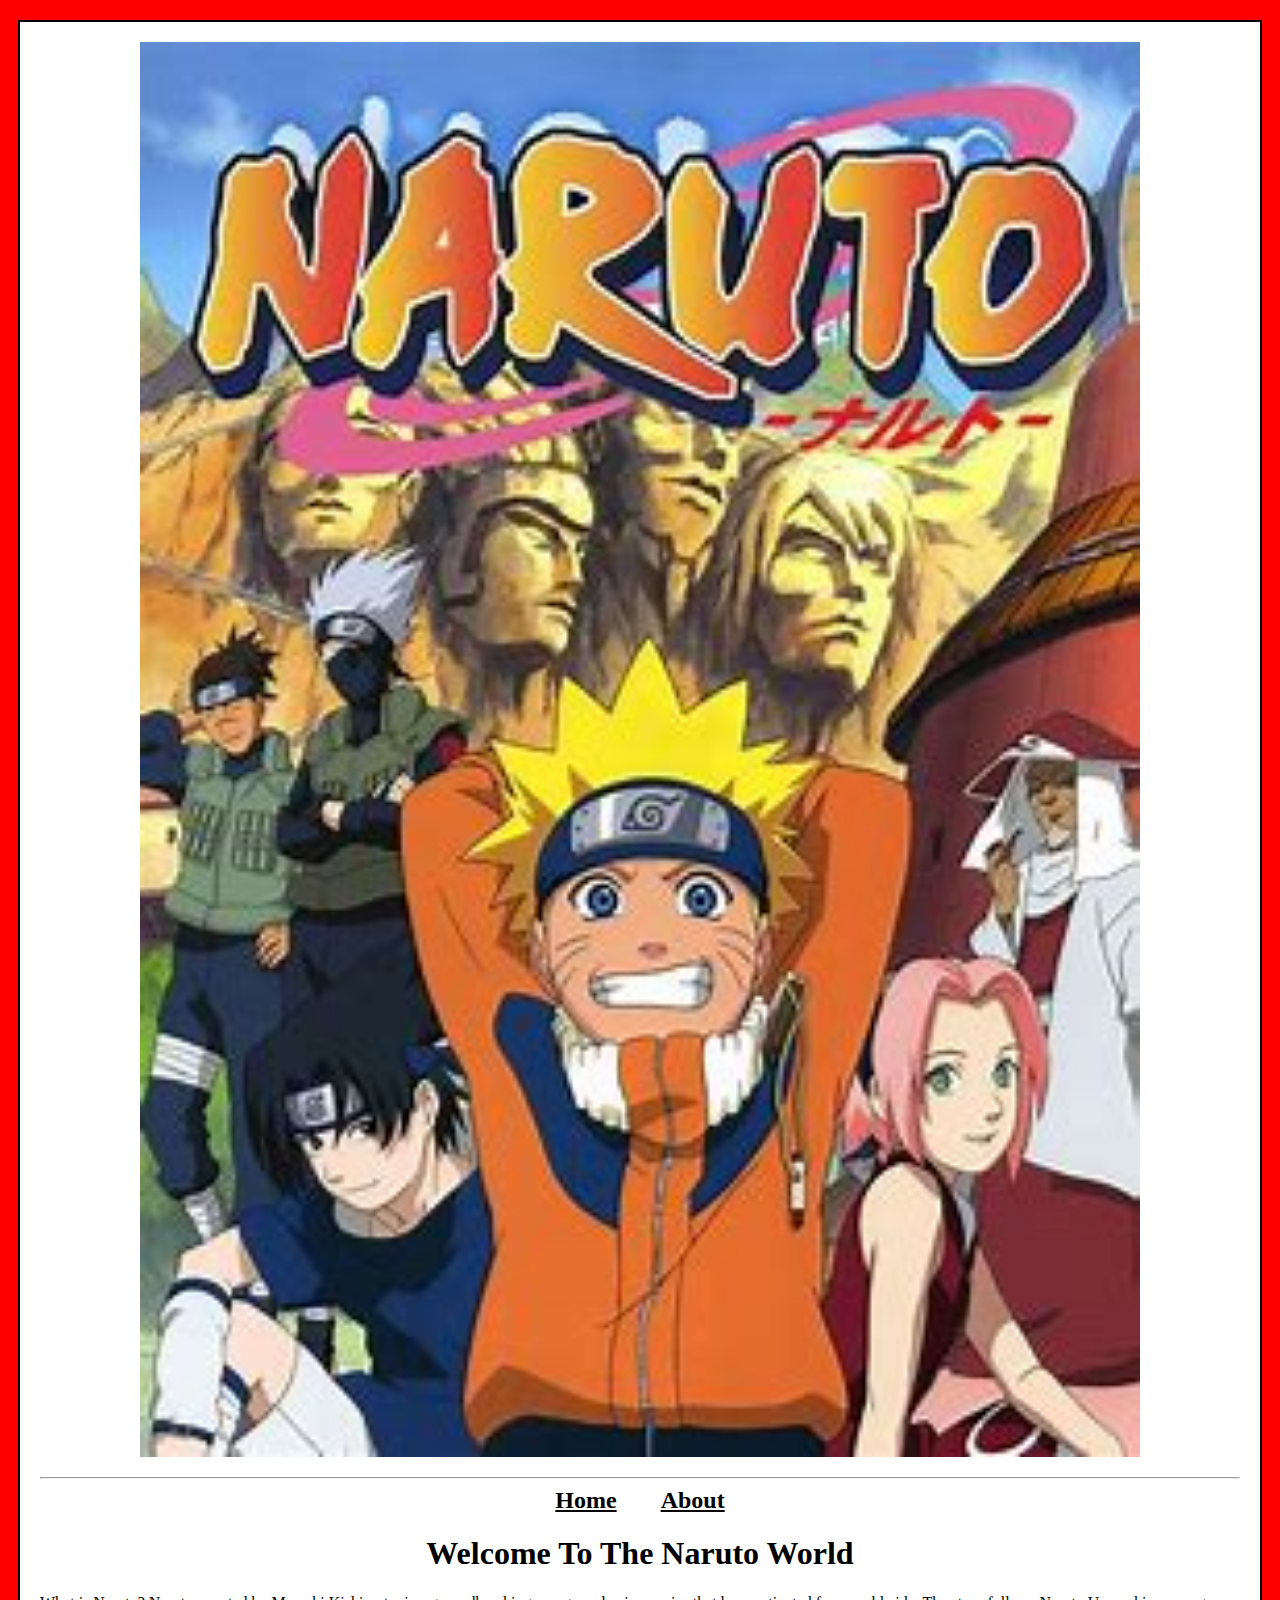
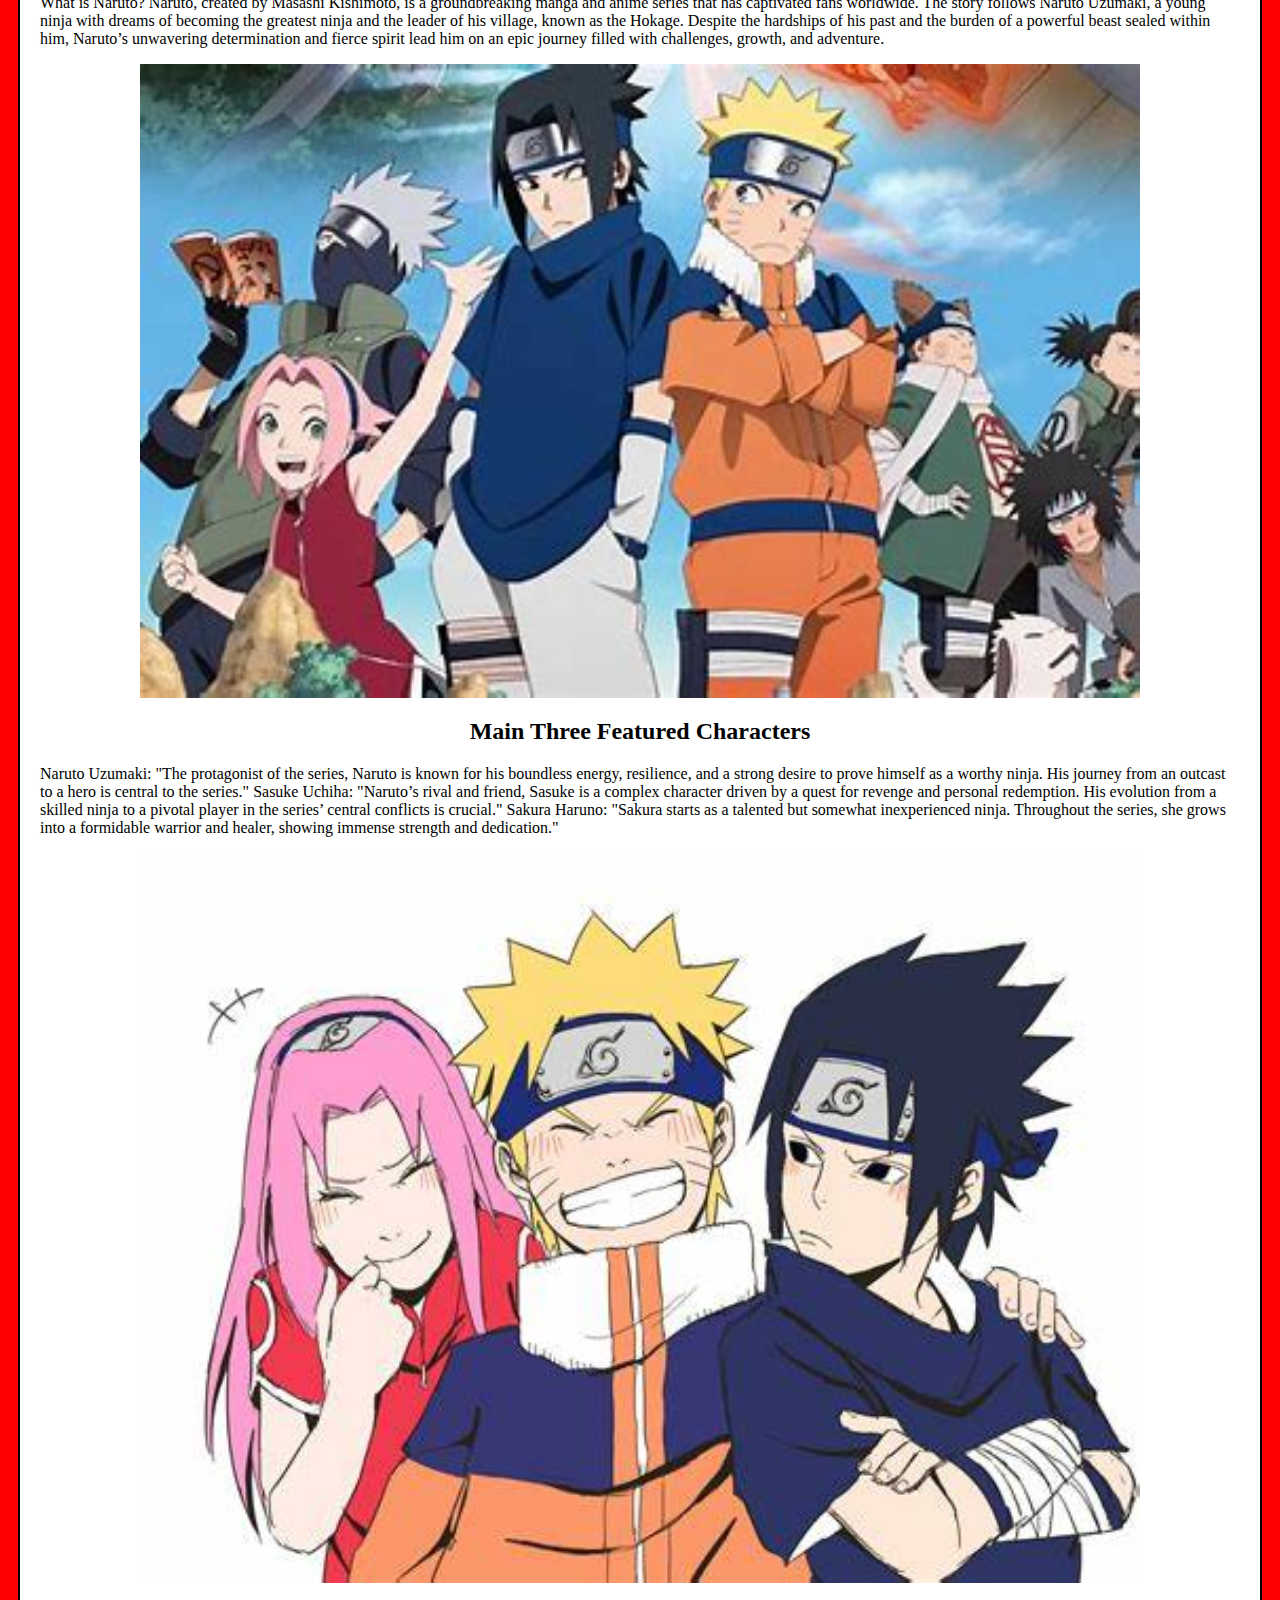
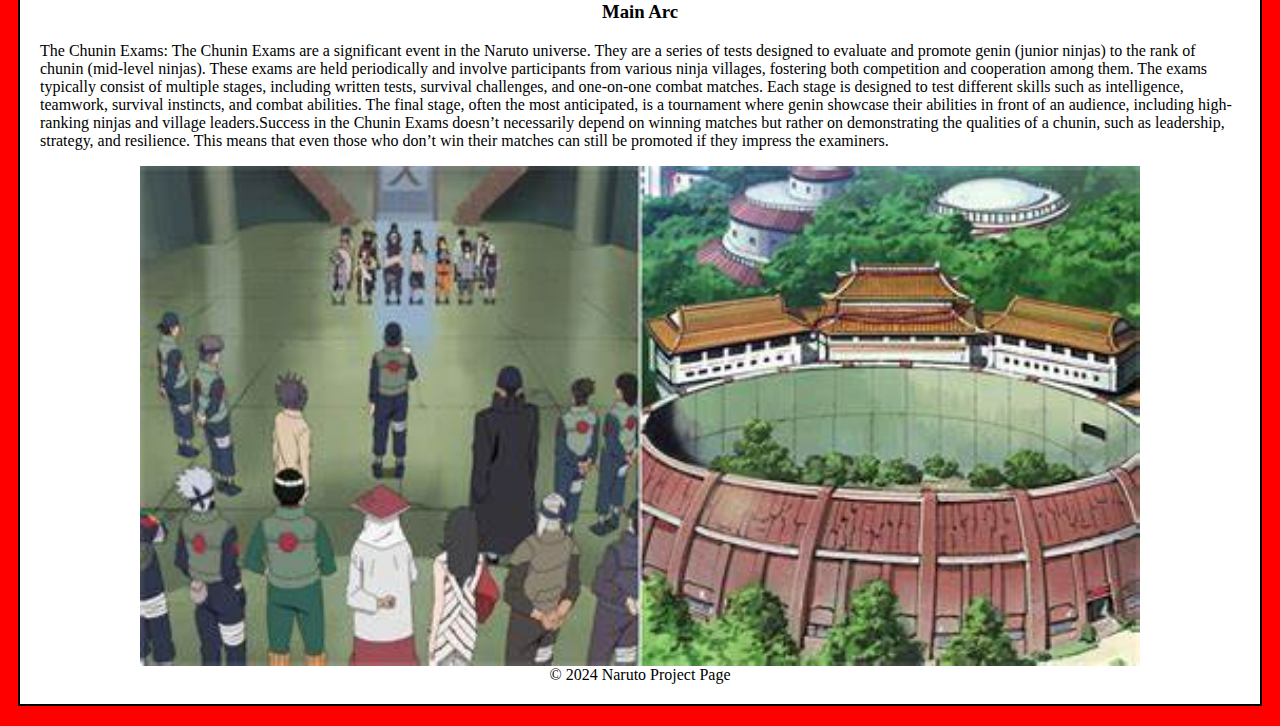
<file: html5_css_index.html/index.html>
<!DOCTYPE html>
<html lang="en">

<head>
    <meta charset="UTF-8">
    <meta name="viewport" content="width=device-width, initial-scale=1.0">
    <title>Naruto</title>
    <link rel="stylesheet" href="css/styles.css">
</head>

<body>
    <div id="container">
        <header>
            <img src="images/image3.jpg" alt="Naruto header">
        </header>
        <nav>
            <hr>
            <a href="html5_css/index.html">Home</a>
            <a href="html5_css/aboutindex.html">About</a>
        </nav>
        <main>
            <h1>Welcome To The Naruto World</h1>
            <p>What is Naruto? Naruto, created by Masashi Kishimoto, is a groundbreaking manga and anime series that
                has
                captivated fans worldwide. The
                story follows Naruto Uzumaki, a young ninja with dreams of becoming the greatest ninja and the leader of
                his village,
                known as the Hokage. Despite the hardships of his past and the burden of a powerful beast sealed within
                him, Naruto’s
                unwavering determination and fierce spirit lead him on an epic journey filled with challenges, growth,
                and adventure.</p>


            <img src="images/image5.jpg" alt="Naruto Part 1">

            <h2>Main Three Featured Characters</h2>
            <p>Naruto Uzumaki: "The protagonist of the series, Naruto is known for his boundless energy, resilience,
                and a strong
                desire to prove himself as a worthy ninja. His journey from an outcast to a hero is central to the
                series."

                Sasuke Uchiha: "Naruto’s rival and friend, Sasuke is a complex character driven by a quest for revenge
                and personal
                redemption. His evolution from a skilled ninja to a pivotal player in the series’ central conflicts is
                crucial."

                Sakura Haruno: "Sakura starts as a talented but somewhat inexperienced ninja. Throughout the series, she
                grows into a
                formidable warrior and healer, showing immense strength and dedication."</p>


            <img src="images/image6.jpg" alt="Naruto's Team">

            <h3>Main Arc</h3>
            <p>The Chunin Exams: The Chunin Exams are a significant event in the Naruto universe. They are a series of
                tests designed to evaluate and promote genin (junior ninjas) to the rank of chunin (mid-level ninjas).
                These exams are held periodically and involve participants from various ninja villages,
                fostering both competition and cooperation among them. The exams typically consist of multiple stages,
                including written tests, survival challenges, and one-on-one combat matches. Each stage is designed to
                test different skills such as intelligence, teamwork, survival instincts, and combat abilities. The
                final stage, often the most anticipated, is a tournament where genin showcase their abilities in front
                of an audience, including high-ranking ninjas and village leaders.Success in the Chunin Exams doesn’t
                necessarily depend on winning matches but rather on demonstrating
                the qualities of a chunin, such as leadership, strategy, and resilience. This means that even those
                who don’t win their matches can still be promoted if they impress the examiners.</p>

            <img src="images/image7.jpg" alt="The Chunin Exams">

        </main>
        <footer>
            &copy; 2024 Naruto Project Page
        </footer>
    </div>
</body>

</html>
</file>
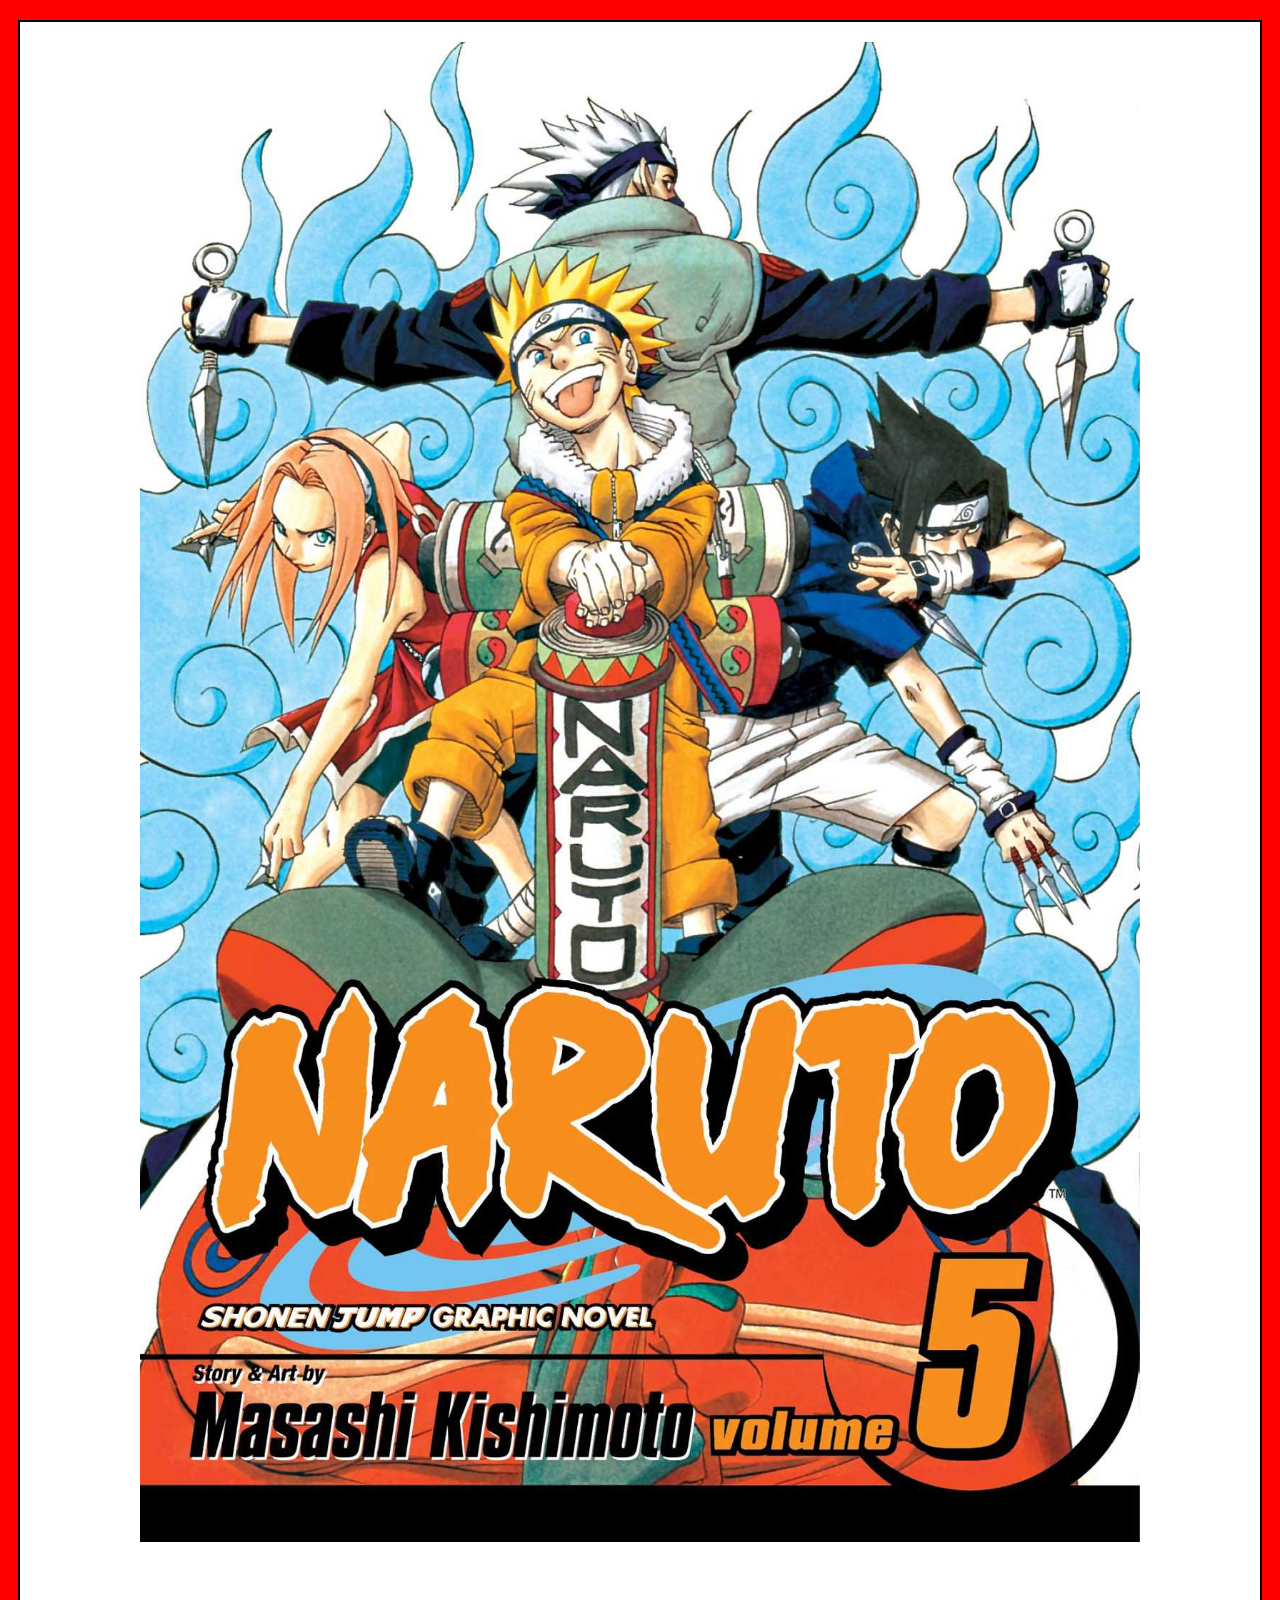
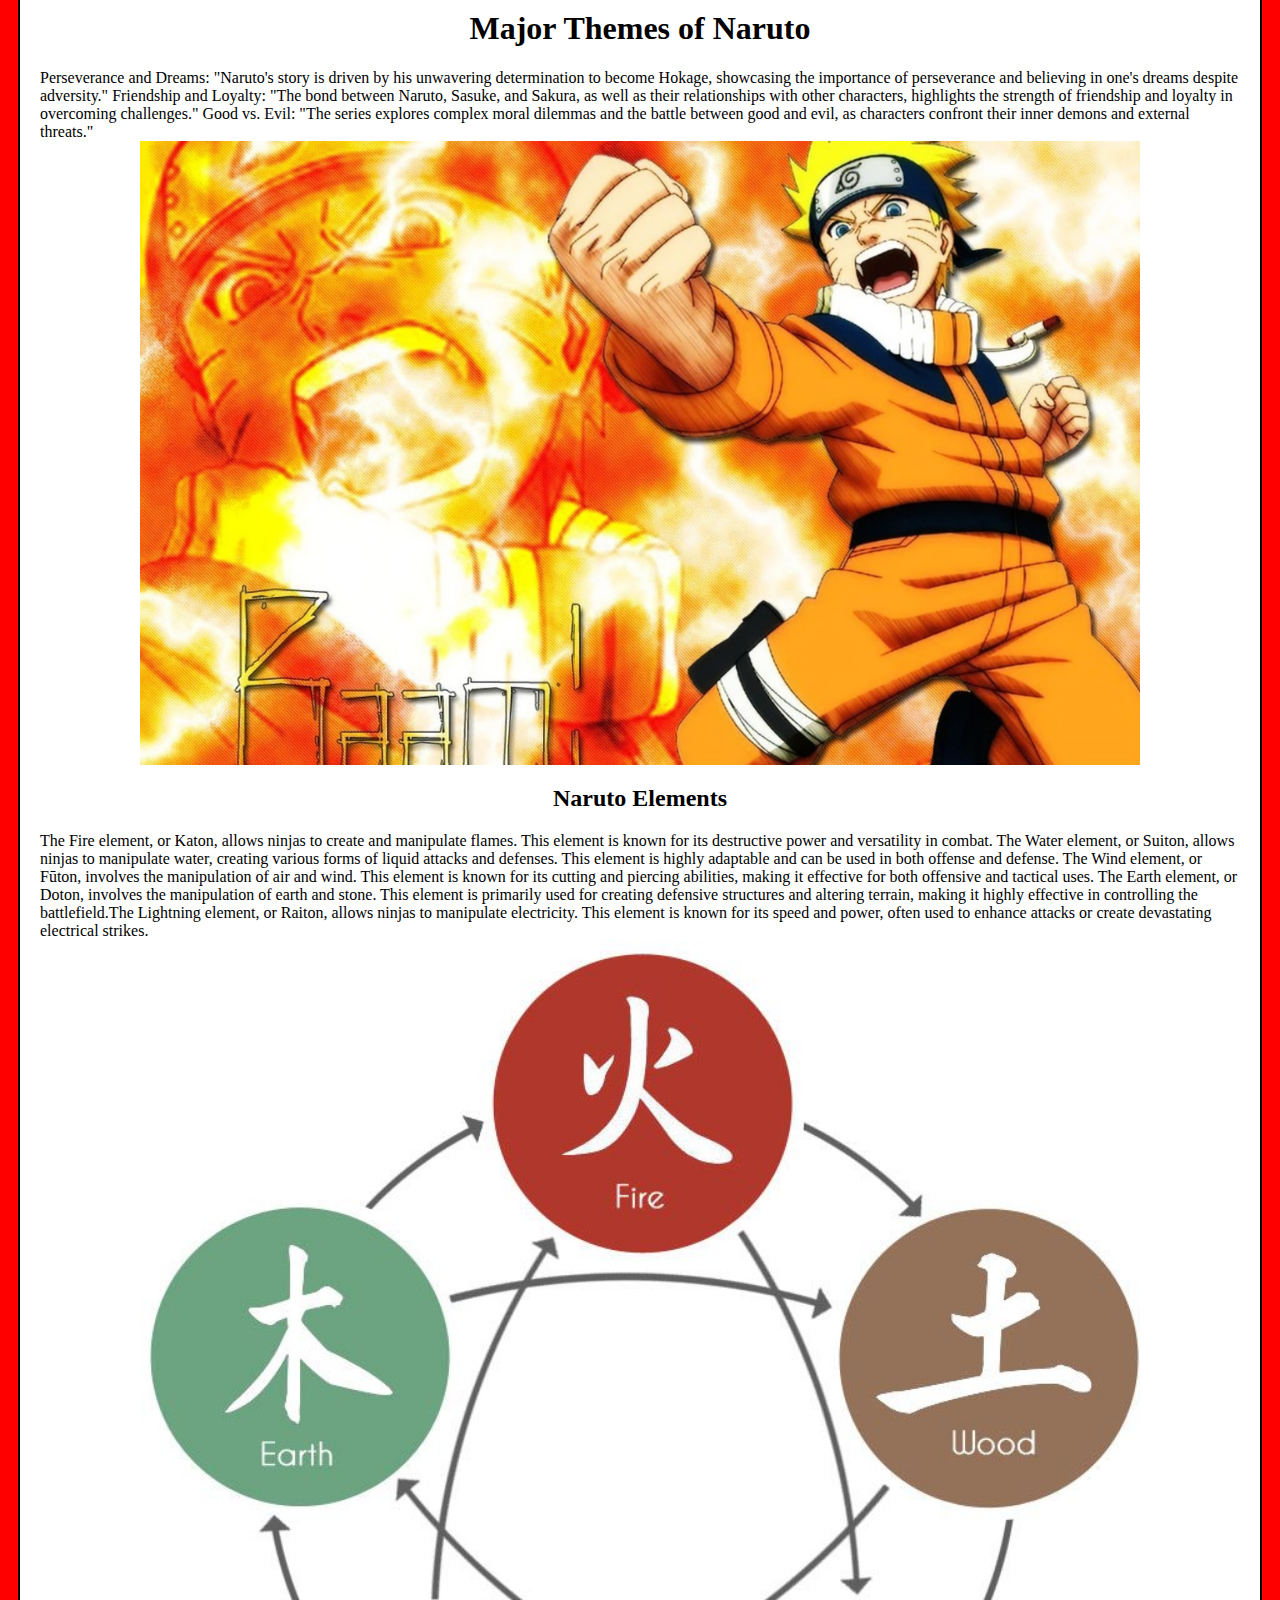
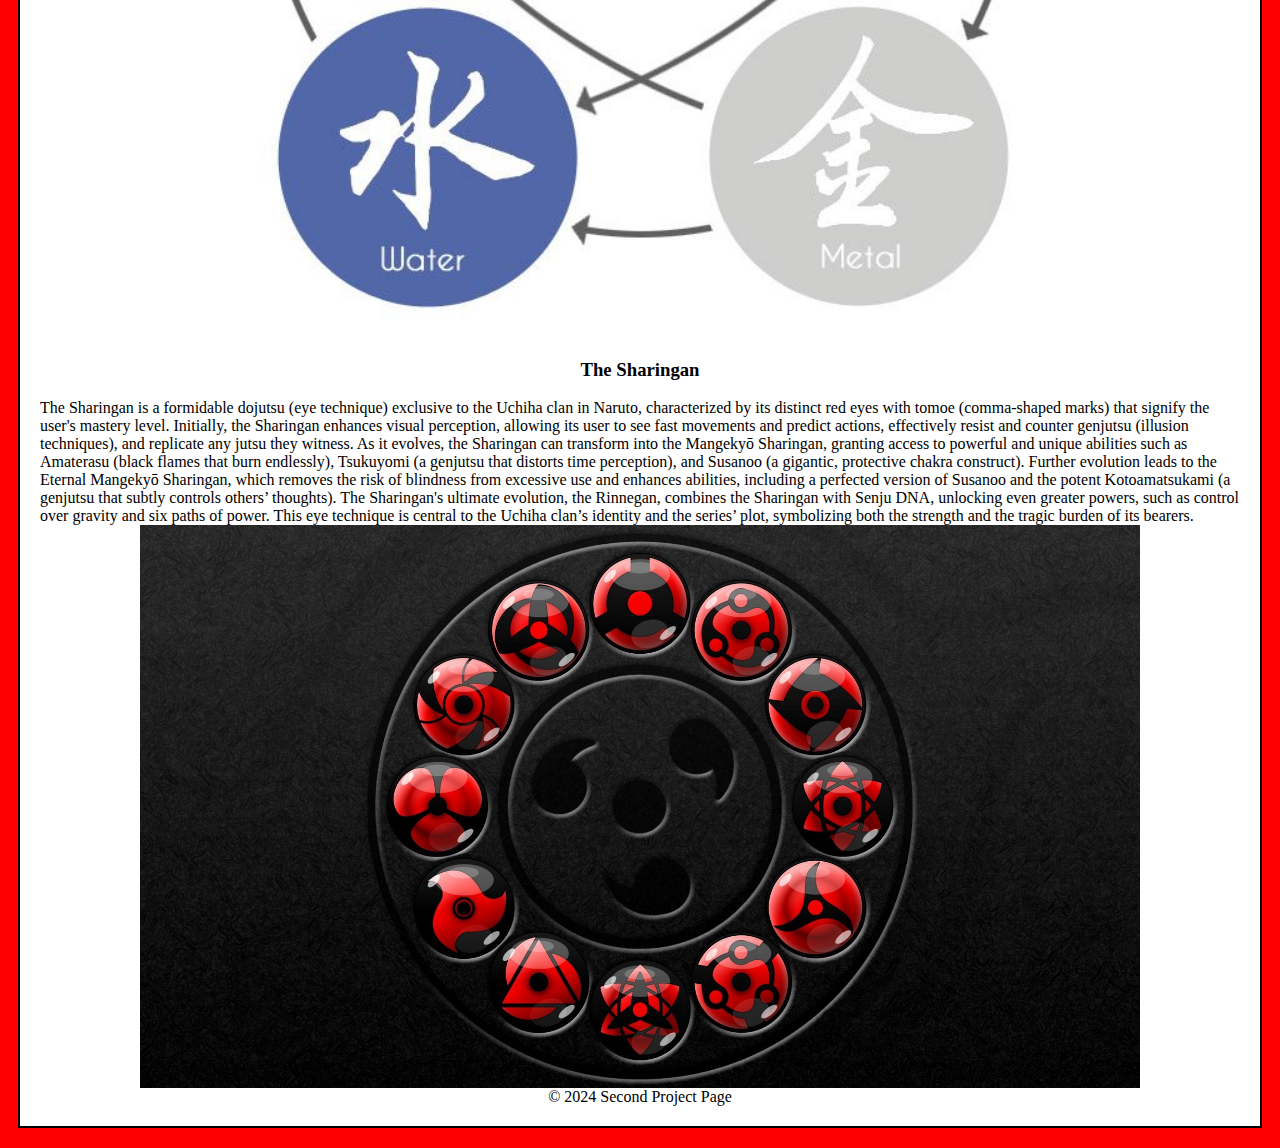
<file: html5_css index.html/about index.html>
<!DOCTYPE html>
<html lang="en">

<head>
    <meta charset="UTF-8">
    <meta name="viewport" content="width=device-width, initial-scale=1.0">
    <title>Naruto</title>
    <link rel="stylesheet" href="css/styles.css">
</head>

<body>
    <div id="container">
        <header>
            <img src="images/image pg2.jpg" alt="Naruto header">
        </header>
        <nav>
            <a href="html5 index.html"></a>
            <a href="about index.html"></a>
        </nav>
        <main>
            <h1>Major Themes of Naruto</h1>
            <p1>Perseverance and Dreams: "Naruto's story is driven by his unwavering determination to become Hokage,
                showcasing the
                importance of perseverance and believing in one's dreams despite adversity."
                Friendship and Loyalty: "The bond between Naruto, Sasuke, and Sakura, as well as their relationships
                with other
                characters, highlights the strength of friendship and loyalty in overcoming challenges."
                Good vs. Evil: "The series explores complex moral dilemmas and the battle between good and evil, as
                characters confront
                their inner demons and external threats."</p1>

            <img src="images/image pg2.1.jpg" alt="Naruto's Will">

            <h2>Naruto Elements</h2>
            <p2>The Fire element, or Katon, allows ninjas to create and manipulate flames. This element is known for its
                destructive
                power and versatility in combat. The Water element, or Suiton, allows ninjas to manipulate water,
                creating various forms of liquid attacks and defenses. This element is highly adaptable and can be used
                in both offense and defense. The Wind element, or Fūton, involves the manipulation of air and wind. This
                element is known for its cutting and
                piercing abilities, making it effective for both offensive and tactical uses. The Earth element, or
                Doton, involves the manipulation of earth and stone. This element is primarily used for creating
                defensive structures and altering terrain, making it highly effective in controlling the battlefield.The
                Lightning element, or Raiton, allows ninjas to manipulate electricity. This element is known for its
                speed and
                power, often used to enhance attacks or create devastating electrical strikes.</p2>

            <img src="images/image pg2.2.jpg" alt="5 Elements of Naruto">

            <h3>The Sharingan</h3>
            <p3>The Sharingan is a formidable dojutsu (eye technique) exclusive to the Uchiha clan in Naruto,
                characterized by its
                distinct red eyes with tomoe (comma-shaped marks) that signify the user's mastery level. Initially, the
                Sharingan
                enhances visual perception, allowing its user to see fast movements and predict actions, effectively
                resist and counter
                genjutsu (illusion techniques), and replicate any jutsu they witness. As it evolves, the Sharingan can
                transform into
                the Mangekyō Sharingan, granting access to powerful and unique abilities such as Amaterasu (black flames
                that burn
                endlessly), Tsukuyomi (a genjutsu that distorts time perception), and Susanoo (a gigantic, protective
                chakra construct).
                Further evolution leads to the Eternal Mangekyō Sharingan, which removes the risk of blindness from
                excessive use and
                enhances abilities, including a perfected version of Susanoo and the potent Kotoamatsukami (a genjutsu
                that subtly
                controls others’ thoughts). The Sharingan's ultimate evolution, the Rinnegan, combines the Sharingan
                with Senju DNA,
                unlocking even greater powers, such as control over gravity and six paths of power. This eye technique
                is central to the
                Uchiha clan’s identity and the series’ plot, symbolizing both the strength and the tragic burden of its
                bearers.</p3>

            <img src="images/image pg 2.3.jpg" alt="The Sharingan">

        </main>
        <footer>
            &copy; 2024 Second Project Page
        </footer>
    </div>
</body>

</html>
</file>
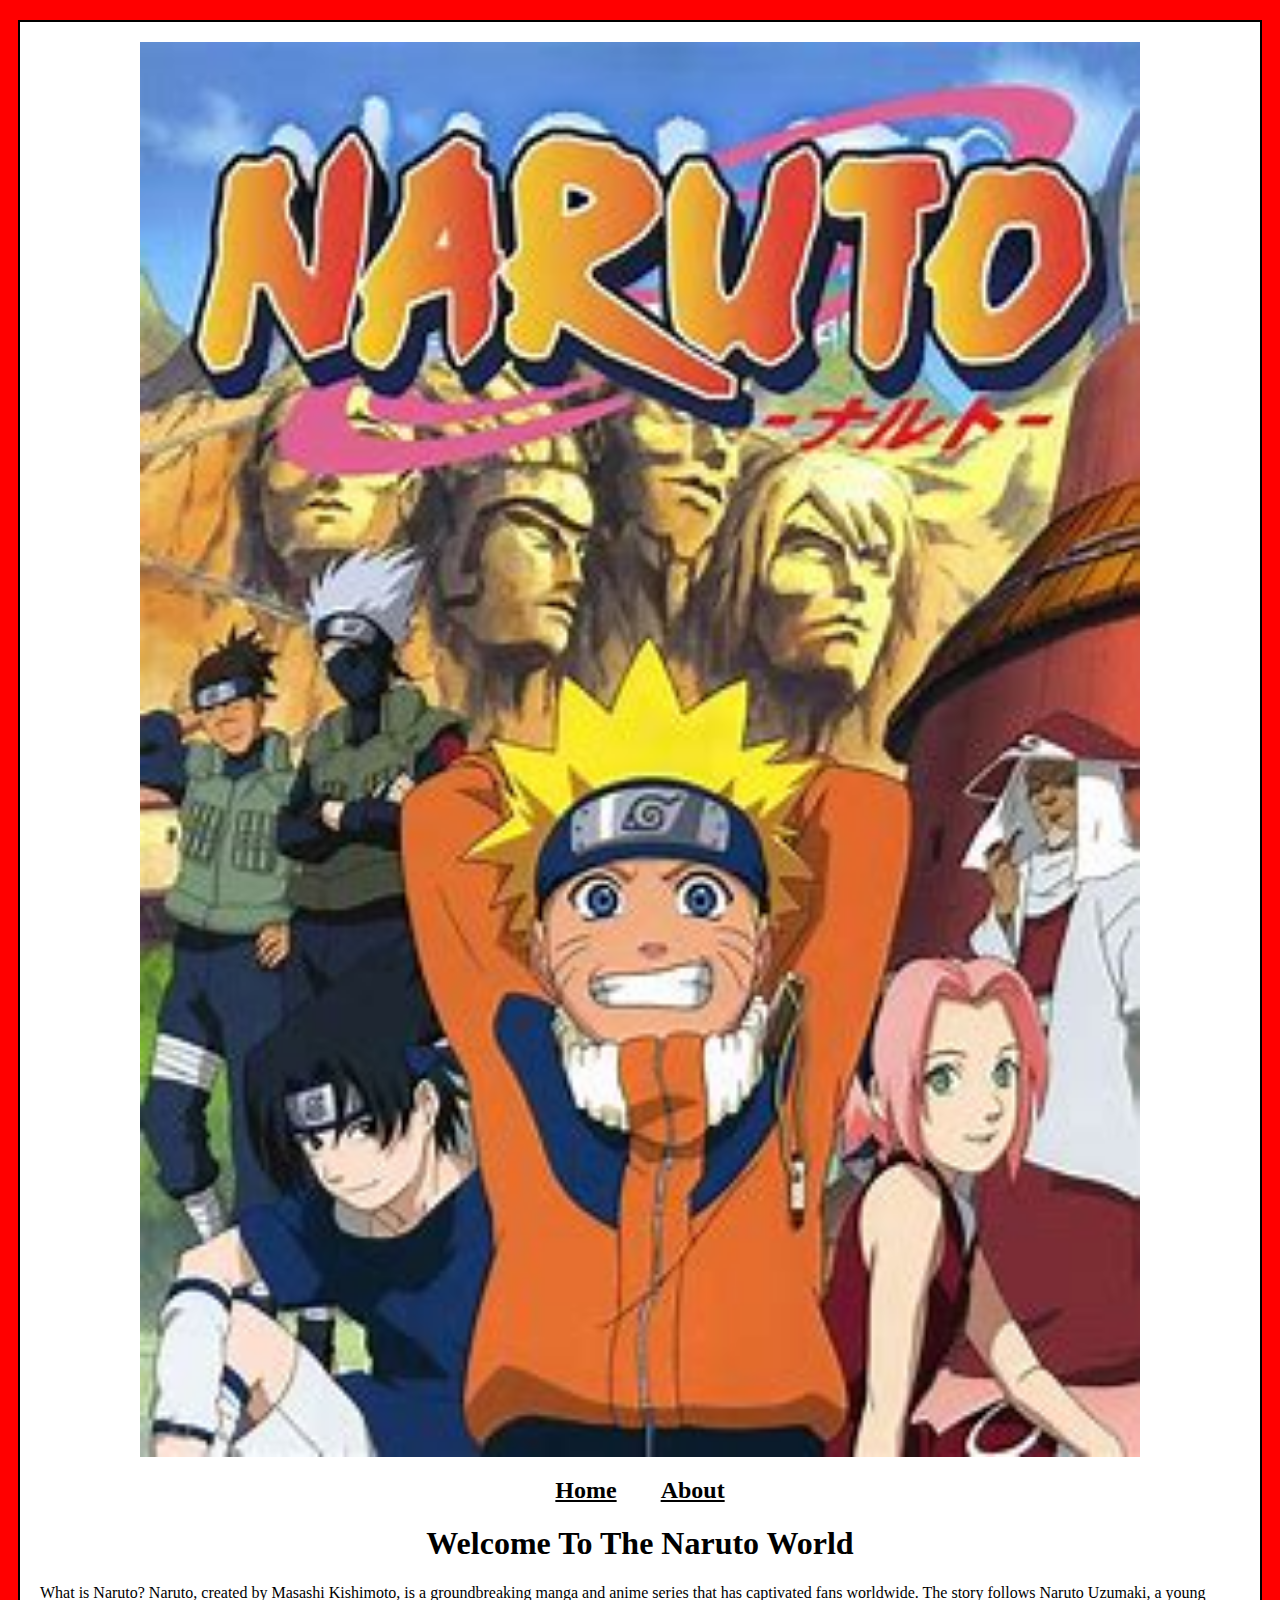
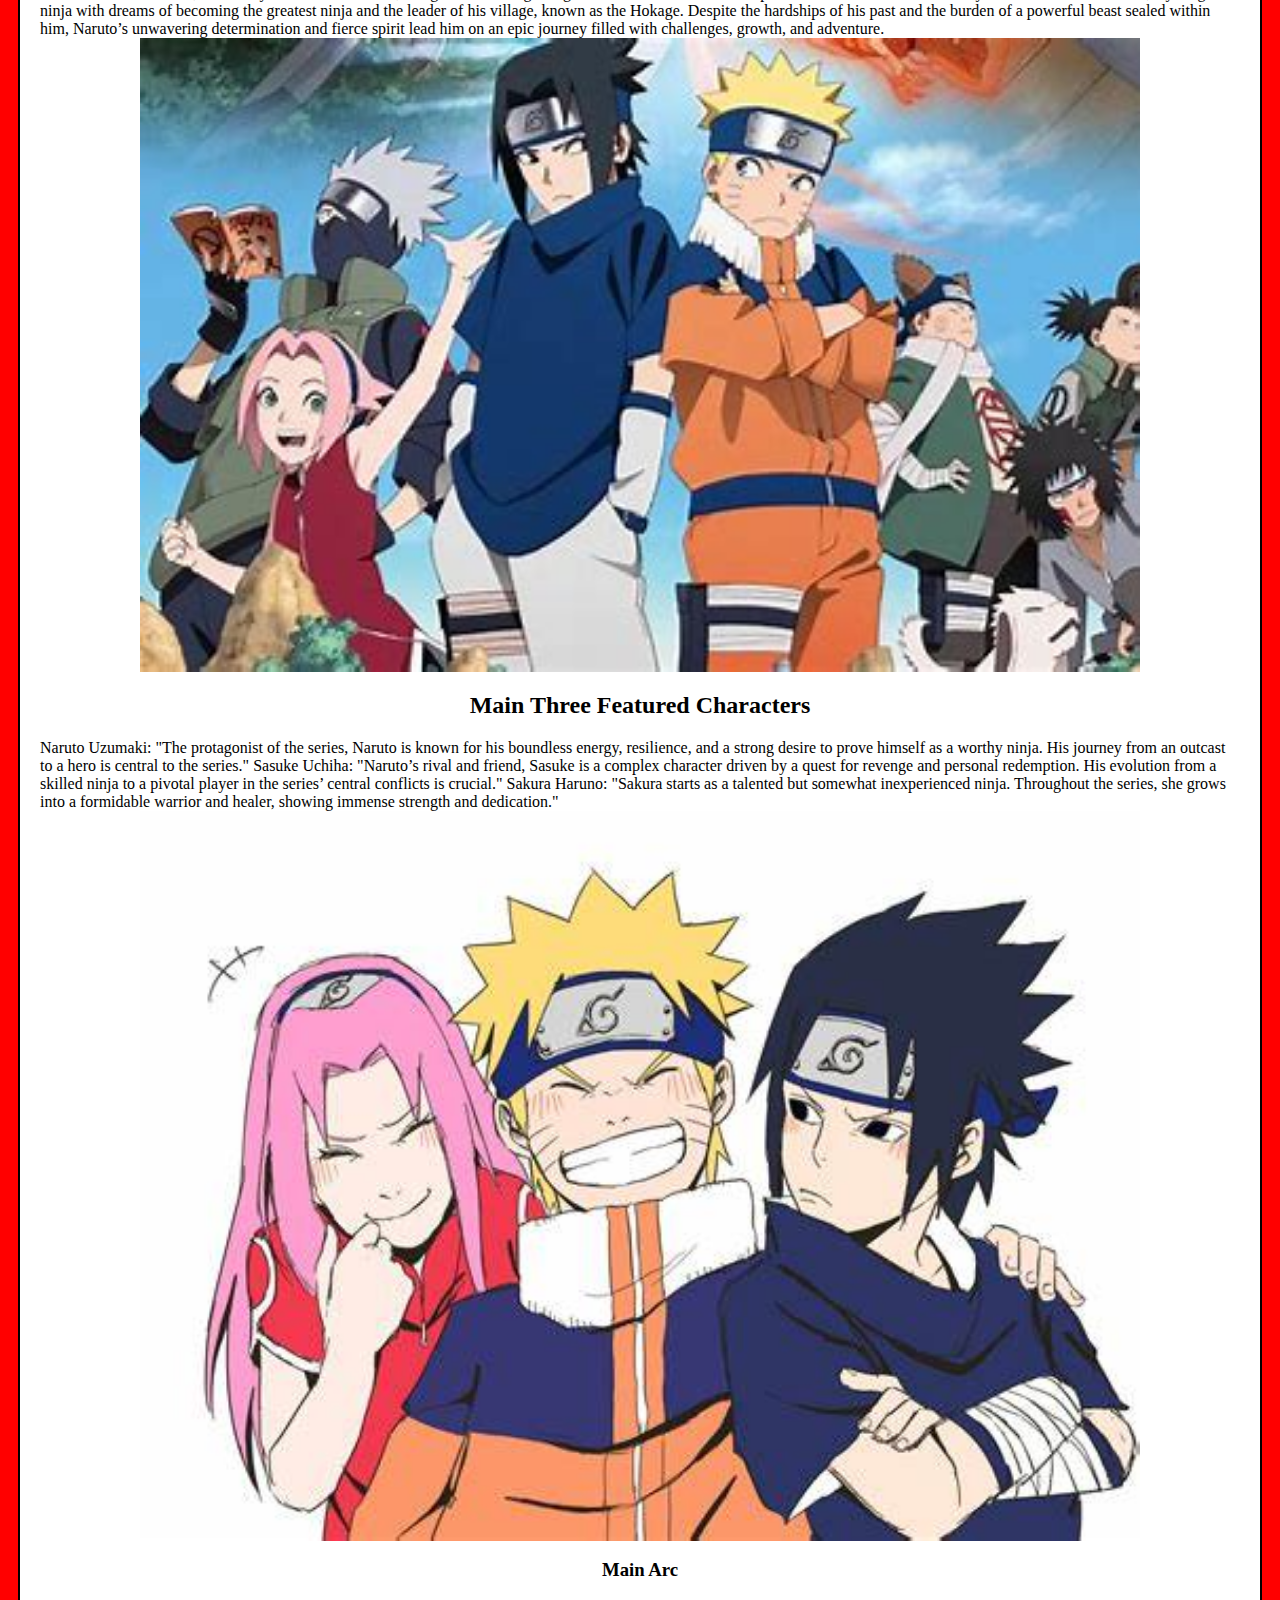
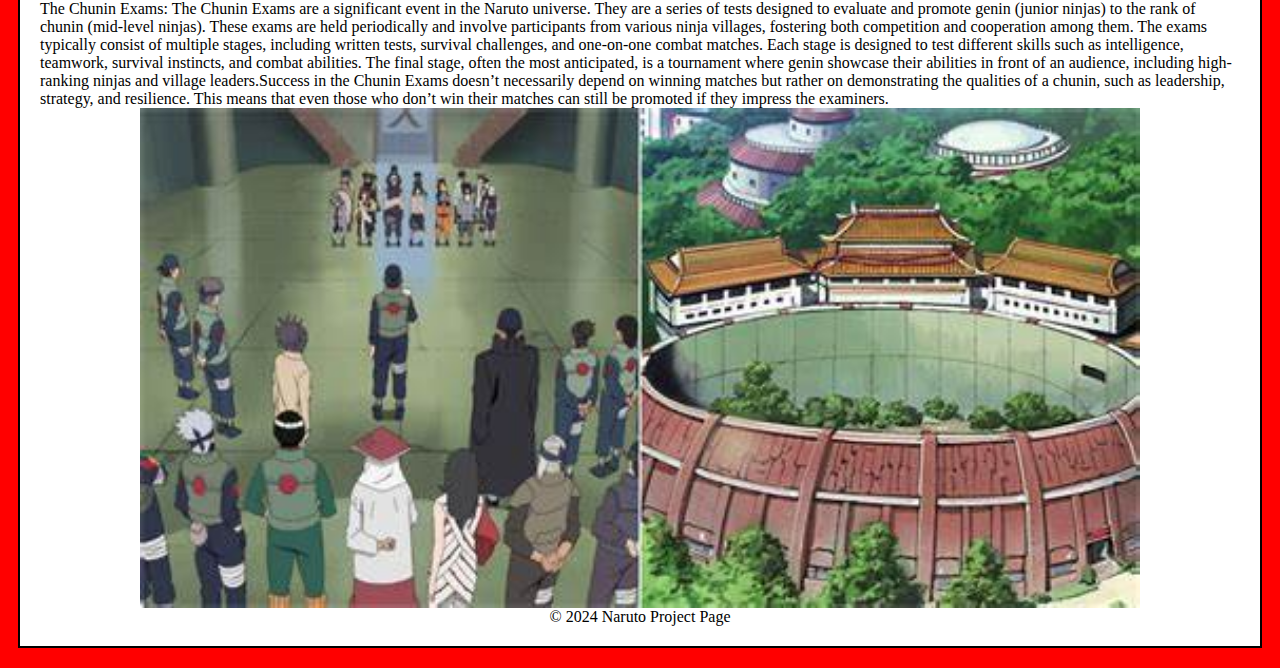
<file: html5_css index.html/html5 index.html>
<!DOCTYPE html>
<html lang="en">

<head>
    <meta charset="UTF-8">
    <meta name="viewport" content="width=device-width, initial-scale=1.0">
    <title>Naruto</title>
    <link rel="stylesheet" href="css/styles.css">
</head>

<body>
    <div id="container">
        <header>
            <img src="images/image3.jpg" alt="Naruto header">
        </header>
        <nav>
            <a href="html5 index.html">Home</a>
            <a href="about index.html">About</a>
        </nav>
        <main>
            <h1>Welcome To The Naruto World</h1>
            <p1>What is Naruto? Naruto, created by Masashi Kishimoto, is a groundbreaking manga and anime series that
                has
                captivated fans worldwide. The
                story follows Naruto Uzumaki, a young ninja with dreams of becoming the greatest ninja and the leader of
                his village,
                known as the Hokage. Despite the hardships of his past and the burden of a powerful beast sealed within
                him, Naruto’s
                unwavering determination and fierce spirit lead him on an epic journey filled with challenges, growth,
                and adventure.</p1>


            <img src="images/image 5.jpg" alt="Naruto Part 1">

            <h2>Main Three Featured Characters</h2>
            <p2>Naruto Uzumaki: "The protagonist of the series, Naruto is known for his boundless energy, resilience,
                and a strong
                desire to prove himself as a worthy ninja. His journey from an outcast to a hero is central to the
                series."

                Sasuke Uchiha: "Naruto’s rival and friend, Sasuke is a complex character driven by a quest for revenge
                and personal
                redemption. His evolution from a skilled ninja to a pivotal player in the series’ central conflicts is
                crucial."

                Sakura Haruno: "Sakura starts as a talented but somewhat inexperienced ninja. Throughout the series, she
                grows into a
                formidable warrior and healer, showing immense strength and dedication."</p2>


            <img src="images/image 6.jpg" alt="Naruto's Team">

            <h3>Main Arc</h3>
            <p3>The Chunin Exams: The Chunin Exams are a significant event in the Naruto universe. They are a series of
                tests designed to evaluate and promote genin (junior ninjas) to the rank of chunin (mid-level ninjas).
                These exams are held periodically and involve participants from various ninja villages,
                fostering both competition and cooperation among them. The exams typically consist of multiple stages,
                including written tests, survival challenges, and one-on-one combat matches. Each stage is designed to
                test different skills such as intelligence, teamwork, survival instincts, and combat abilities. The
                final stage, often the most anticipated, is a tournament where genin showcase their abilities in front
                of an audience, including high-ranking ninjas and village leaders.Success in the Chunin Exams doesn’t
                necessarily depend on winning matches but rather on demonstrating
                the qualities of a chunin, such as leadership, strategy, and resilience. This means that even those
                who don’t win their matches can still be promoted if they impress the examiners.</p3>

            <img src="images/image 7.jpg" alt="The Chunin Exams">

        </main>
        <footer>
            &copy; 2024 Naruto Project Page
        </footer>
    </div>
</body>

</html>
</file>
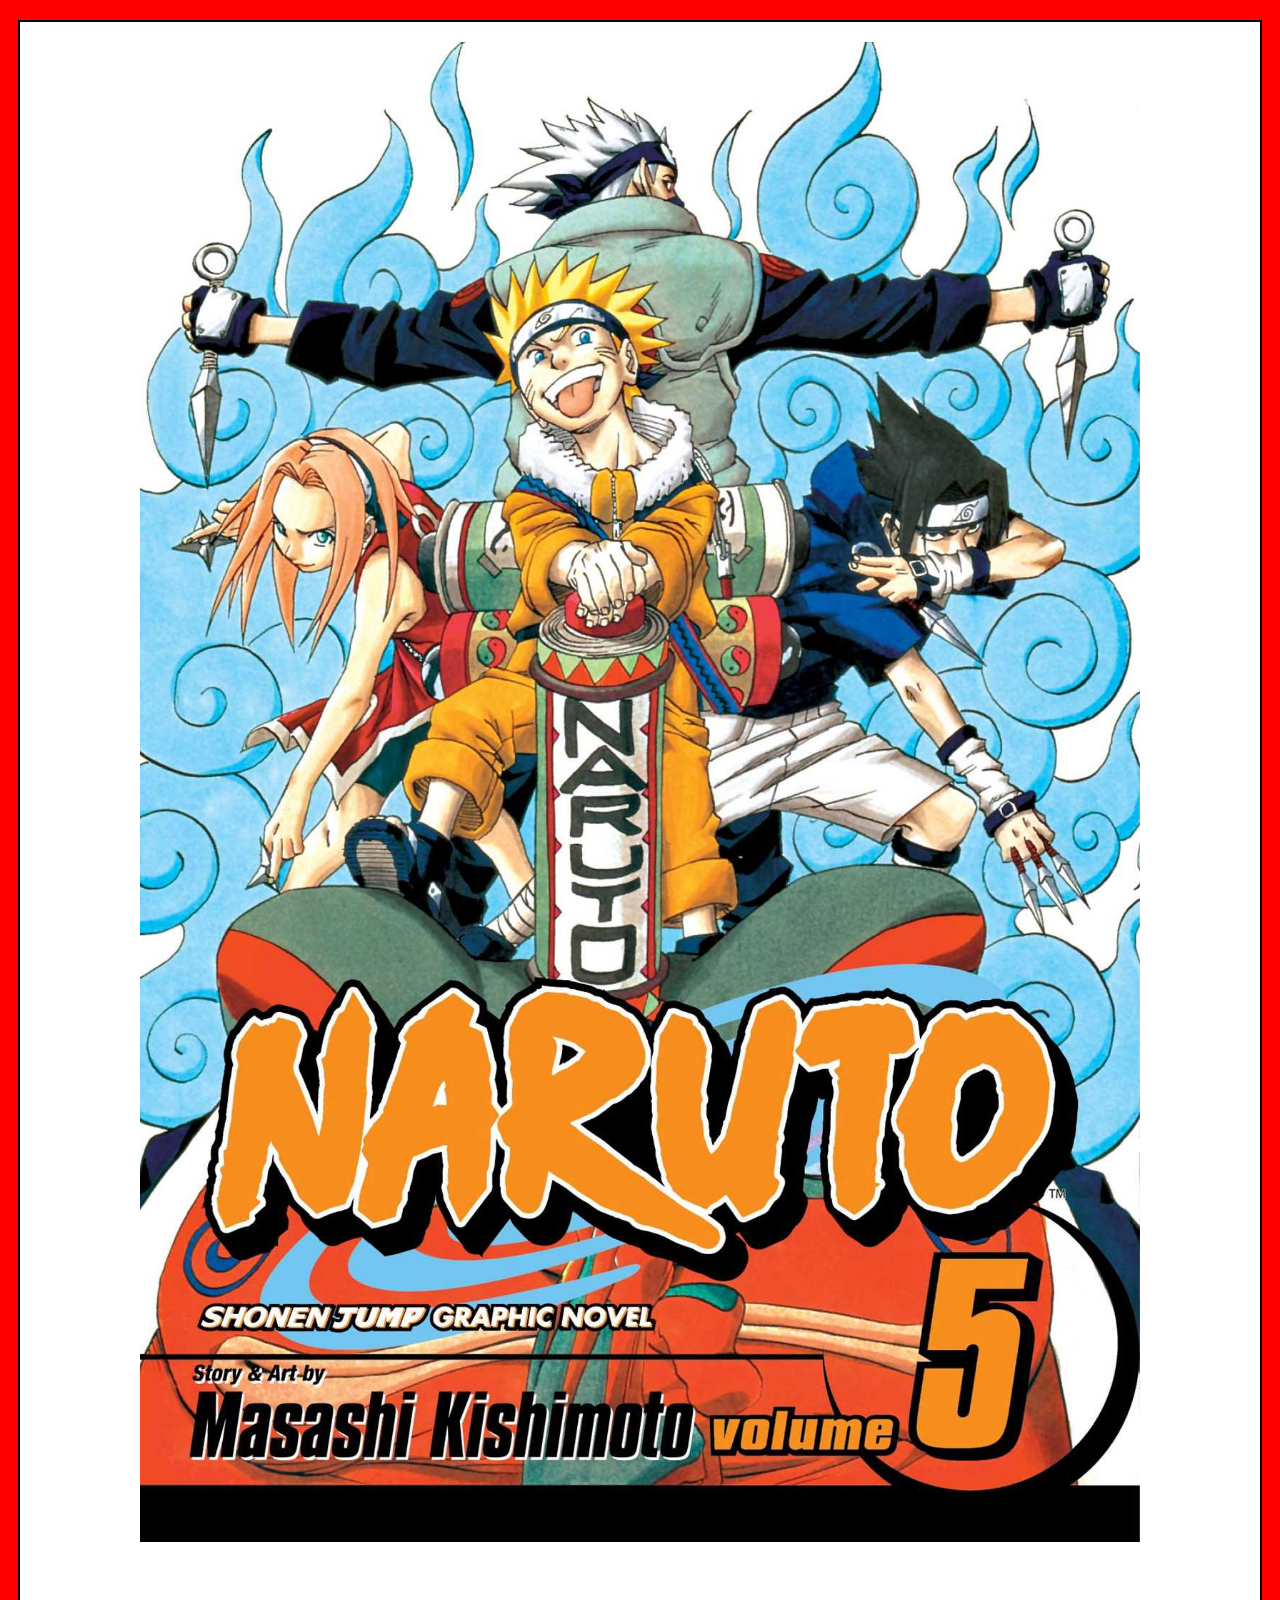
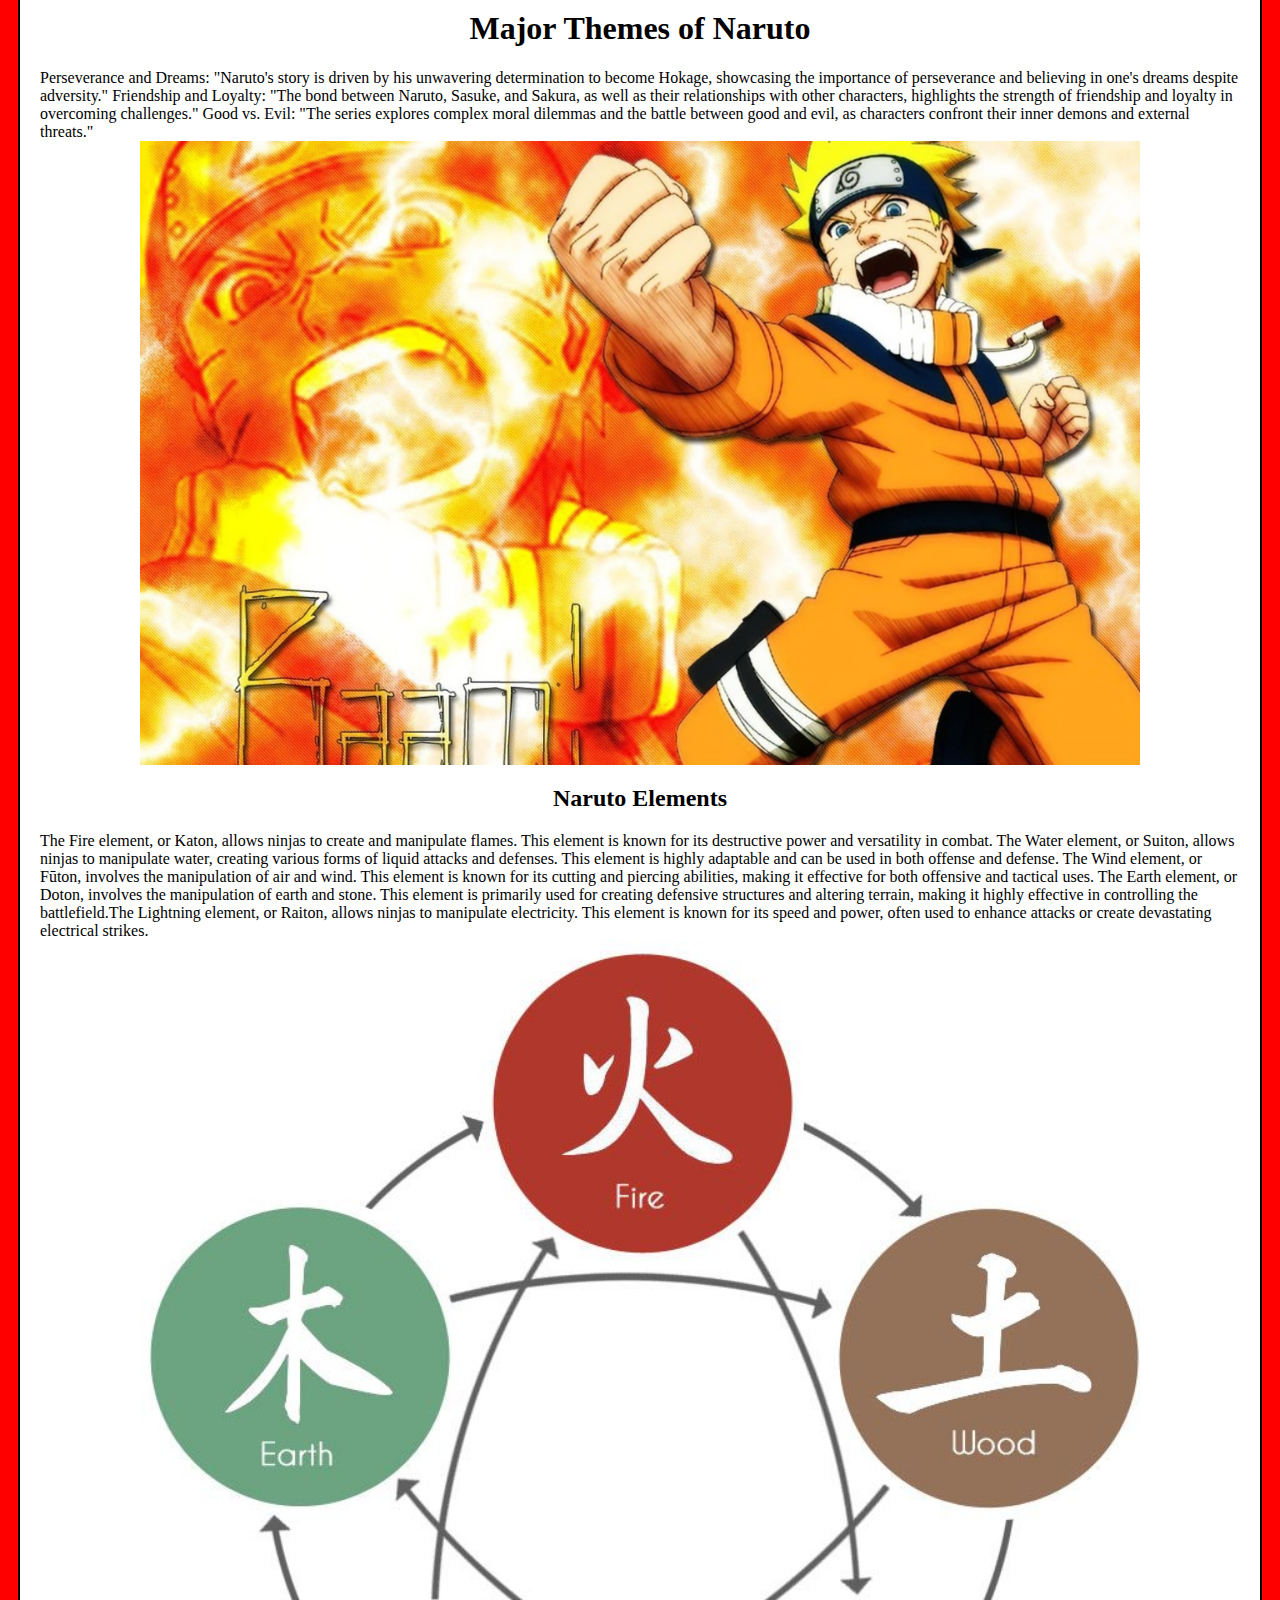
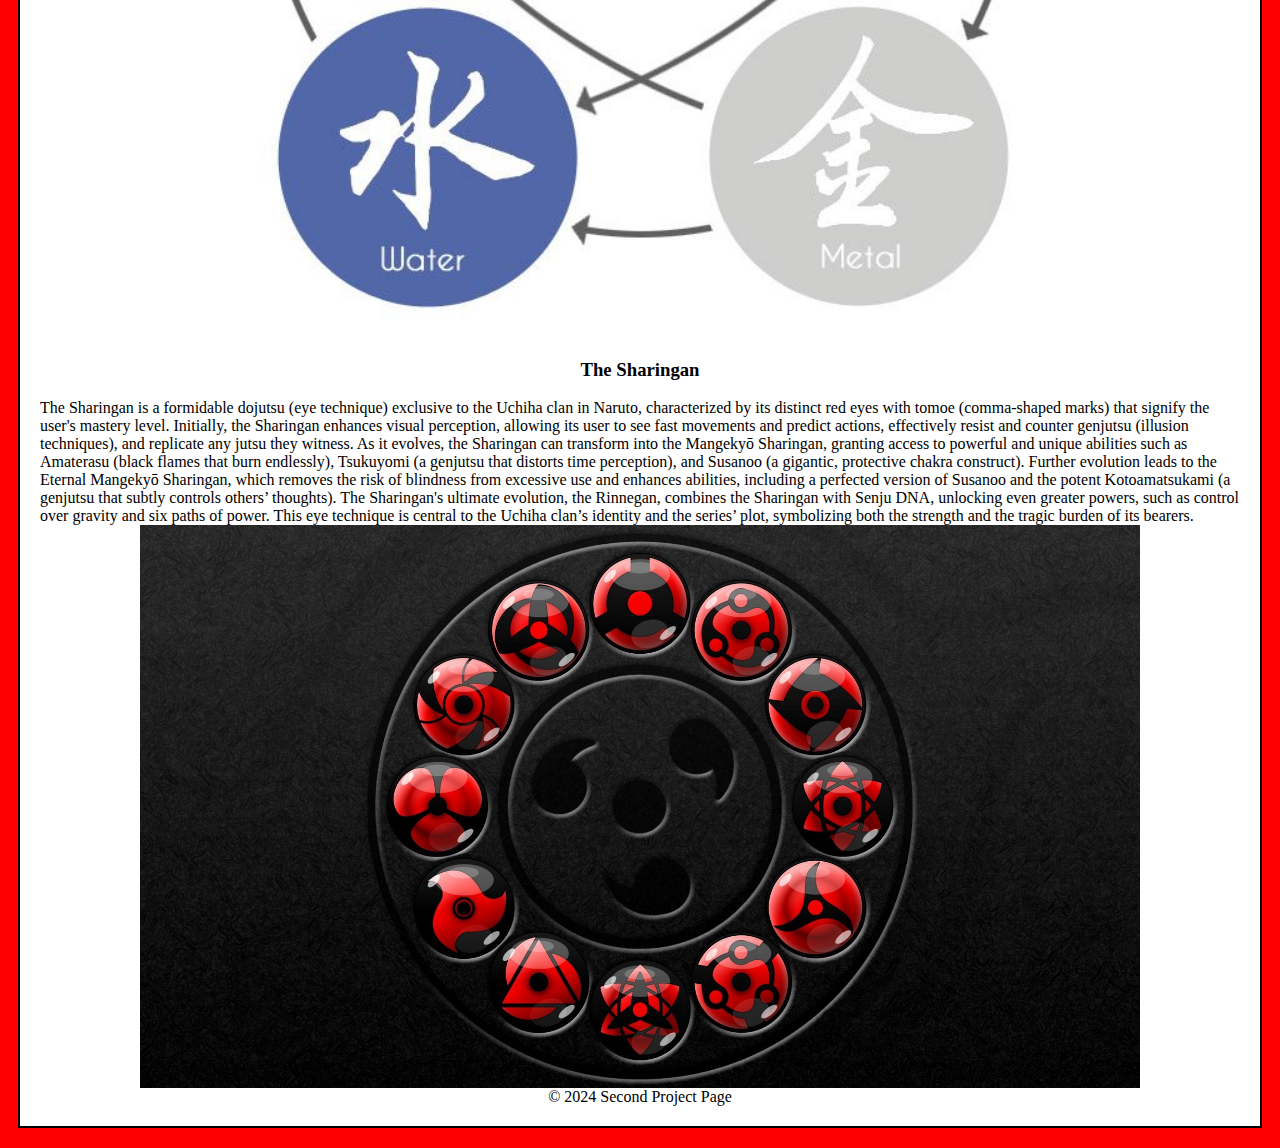
<file: html5_css/about index.html>
<!DOCTYPE html>
<html lang="en">

<head>
    <meta charset="UTF-8">
    <meta name="viewport" content="width=device-width, initial-scale=1.0">
    <title>Naruto</title>
    <link rel="stylesheet" href="css/styles.css">
</head>

<body>
    <div id="container">
        <header>
            <img src="images/image pg2.jpg" alt="Naruto header">
        </header>
        <nav>
            <a href="html5_css/html5 index.html"></a>
            <a href="html5_css/about index.html"></a>
        </nav>
        <main>
            <h1>Major Themes of Naruto</h1>
            <p1>Perseverance and Dreams: "Naruto's story is driven by his unwavering determination to become Hokage,
                showcasing the
                importance of perseverance and believing in one's dreams despite adversity."
                Friendship and Loyalty: "The bond between Naruto, Sasuke, and Sakura, as well as their relationships
                with other
                characters, highlights the strength of friendship and loyalty in overcoming challenges."
                Good vs. Evil: "The series explores complex moral dilemmas and the battle between good and evil, as
                characters confront
                their inner demons and external threats."</p1>

            <img src="images/image pg2.1.jpg" alt="Naruto's Will">

            <h2>Naruto Elements</h2>
            <p2>The Fire element, or Katon, allows ninjas to create and manipulate flames. This element is known for its
                destructive
                power and versatility in combat. The Water element, or Suiton, allows ninjas to manipulate water,
                creating various forms of liquid attacks and defenses. This element is highly adaptable and can be used
                in both offense and defense. The Wind element, or Fūton, involves the manipulation of air and wind. This
                element is known for its cutting and
                piercing abilities, making it effective for both offensive and tactical uses. The Earth element, or
                Doton, involves the manipulation of earth and stone. This element is primarily used for creating
                defensive structures and altering terrain, making it highly effective in controlling the battlefield.The
                Lightning element, or Raiton, allows ninjas to manipulate electricity. This element is known for its
                speed and
                power, often used to enhance attacks or create devastating electrical strikes.</p2>

            <img src="images/image pg2.2.jpg" alt="5 Elements of Naruto">

            <h3>The Sharingan</h3>
            <p3>The Sharingan is a formidable dojutsu (eye technique) exclusive to the Uchiha clan in Naruto,
                characterized by its
                distinct red eyes with tomoe (comma-shaped marks) that signify the user's mastery level. Initially, the
                Sharingan
                enhances visual perception, allowing its user to see fast movements and predict actions, effectively
                resist and counter
                genjutsu (illusion techniques), and replicate any jutsu they witness. As it evolves, the Sharingan can
                transform into
                the Mangekyō Sharingan, granting access to powerful and unique abilities such as Amaterasu (black flames
                that burn
                endlessly), Tsukuyomi (a genjutsu that distorts time perception), and Susanoo (a gigantic, protective
                chakra construct).
                Further evolution leads to the Eternal Mangekyō Sharingan, which removes the risk of blindness from
                excessive use and
                enhances abilities, including a perfected version of Susanoo and the potent Kotoamatsukami (a genjutsu
                that subtly
                controls others’ thoughts). The Sharingan's ultimate evolution, the Rinnegan, combines the Sharingan
                with Senju DNA,
                unlocking even greater powers, such as control over gravity and six paths of power. This eye technique
                is central to the
                Uchiha clan’s identity and the series’ plot, symbolizing both the strength and the tragic burden of its
                bearers.</p3>

            <img src="images/image pg 2.3.jpg" alt="The Sharingan">

        </main>
        <footer>
            &copy; 2024 Second Project Page
        </footer>
    </div>
</body>

</html>
</file>
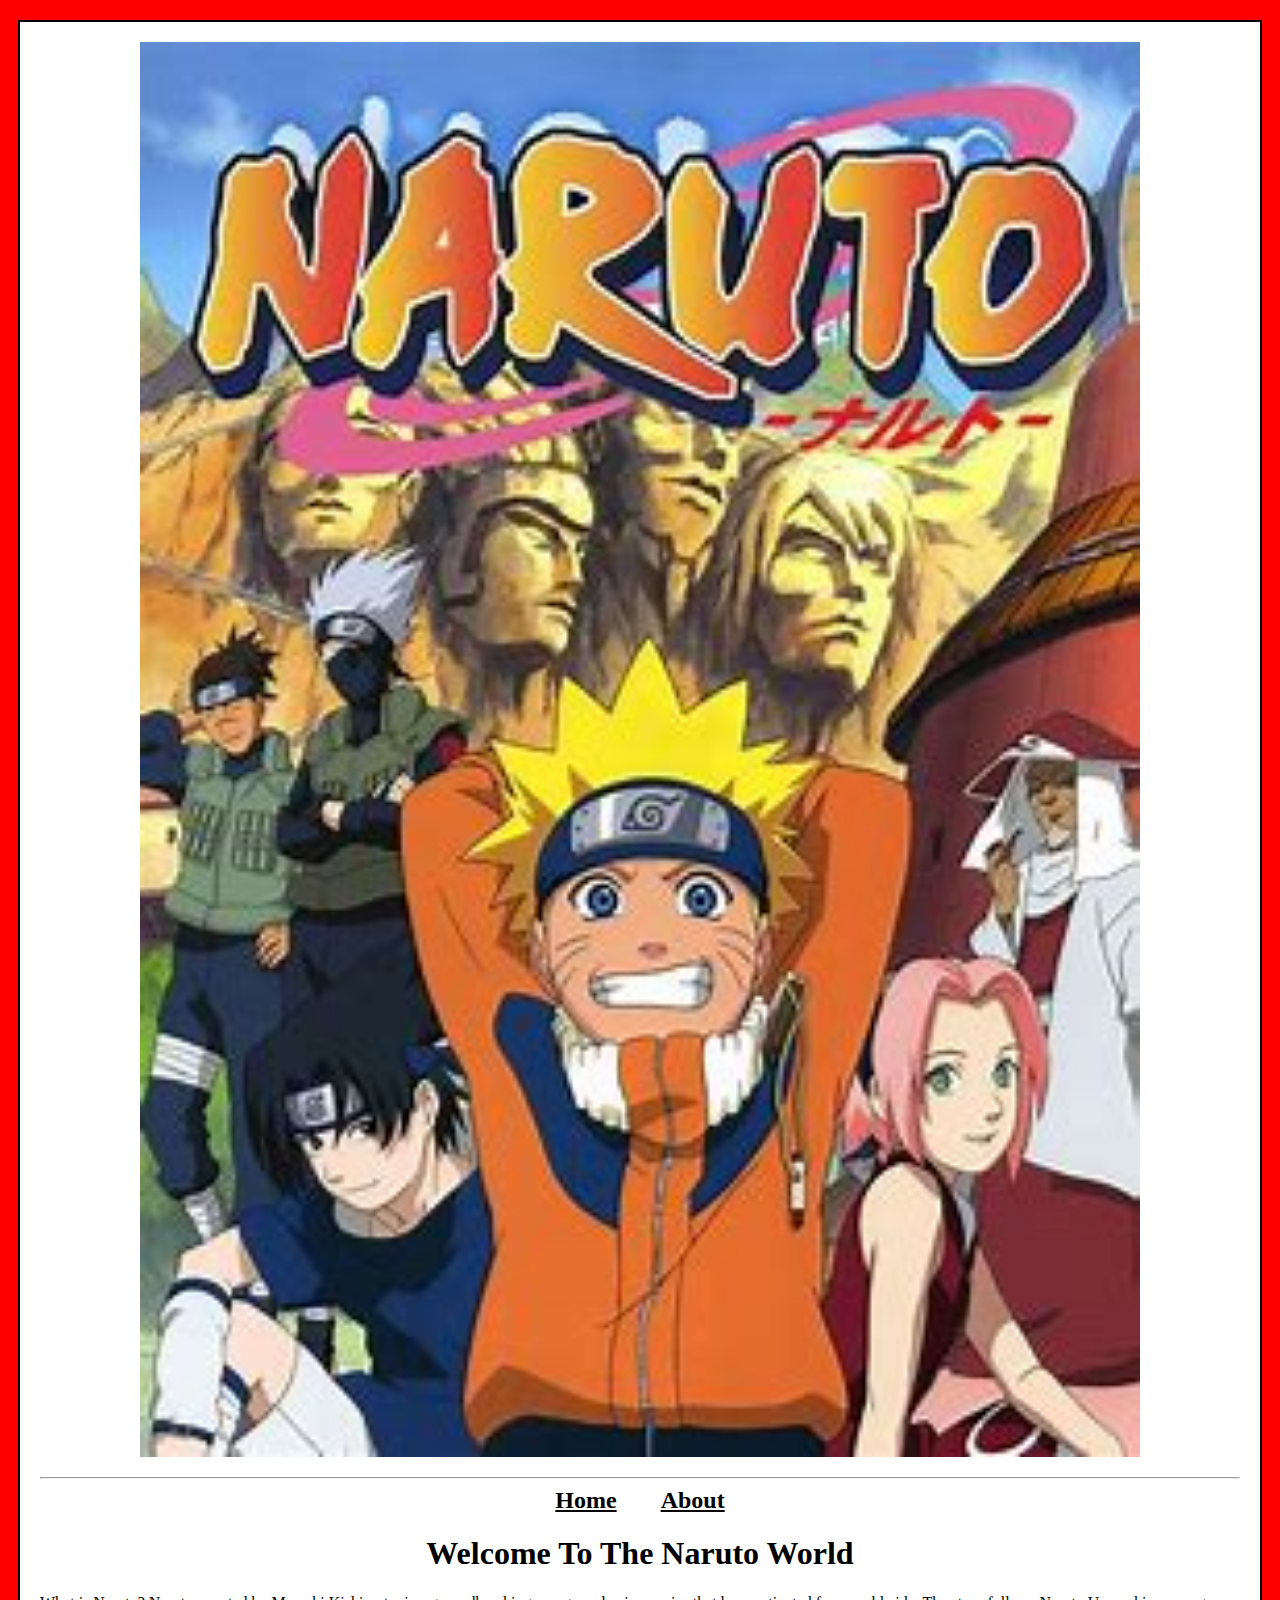
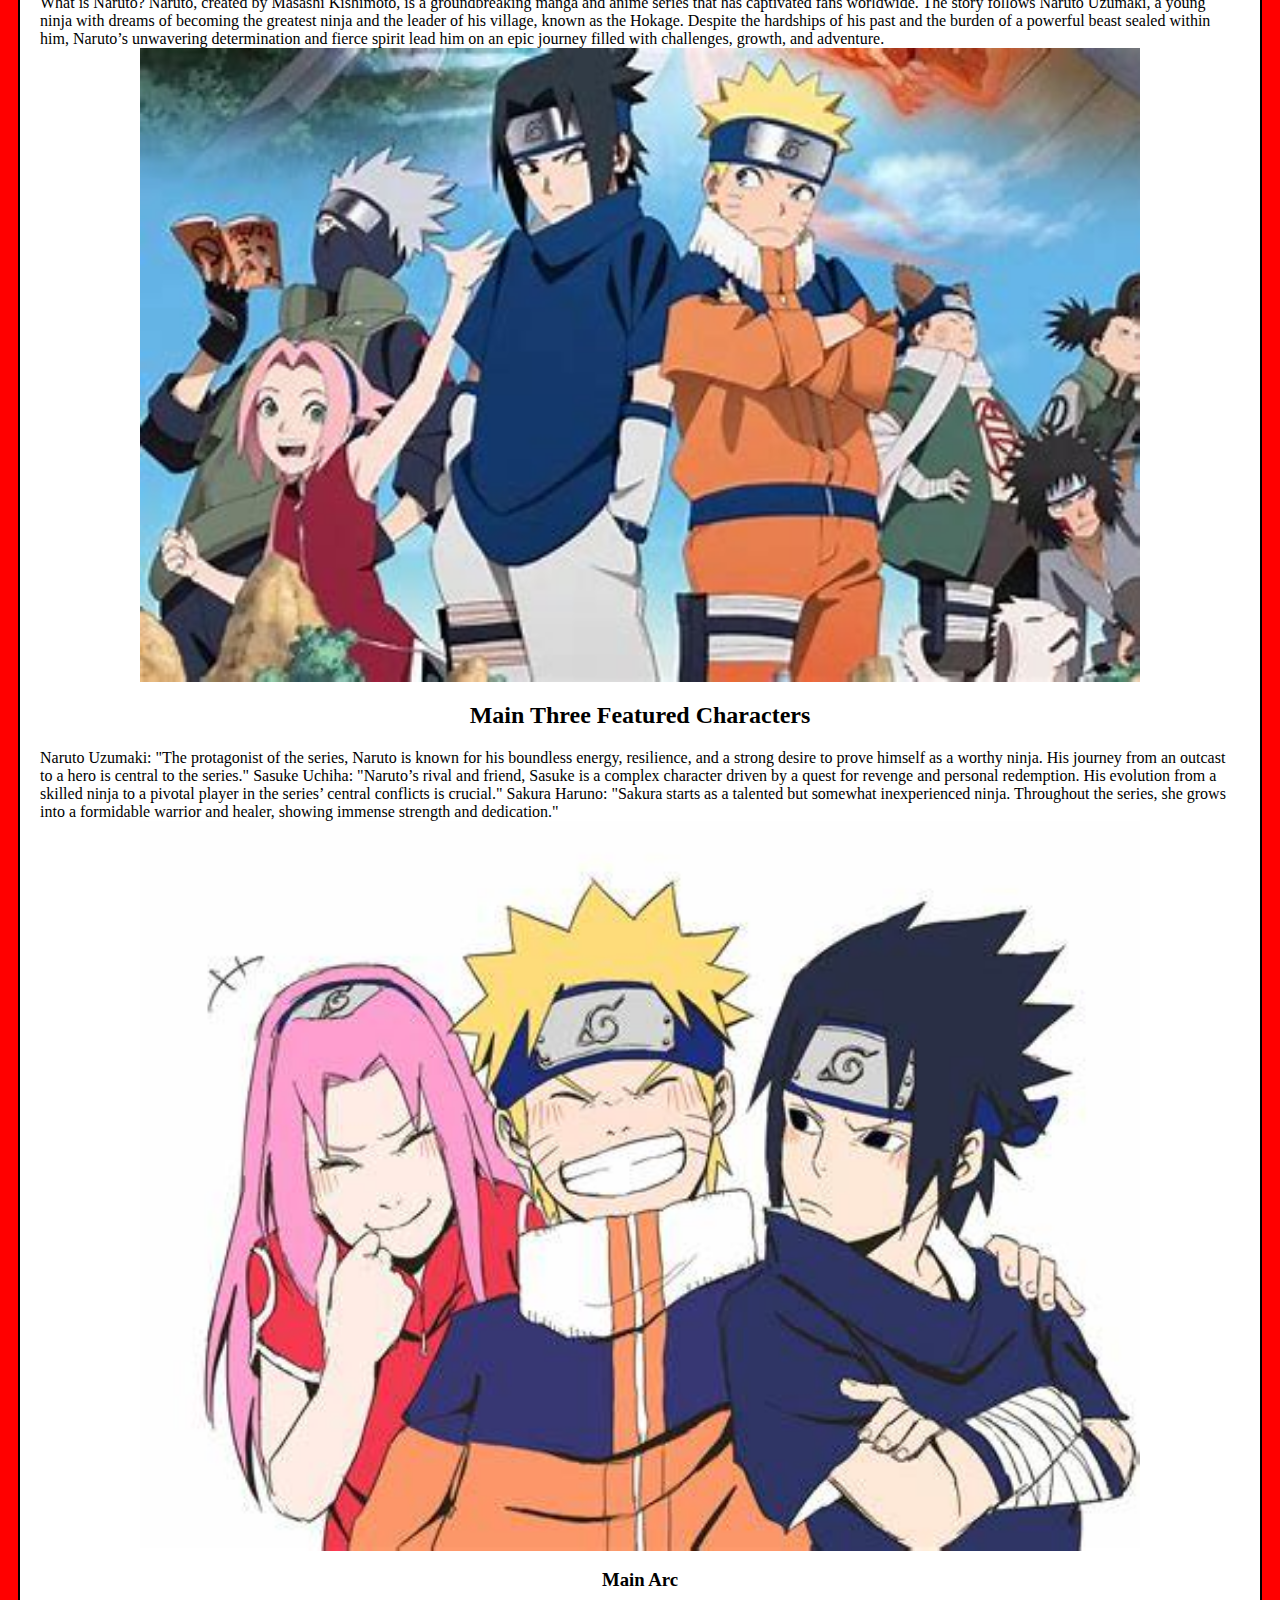
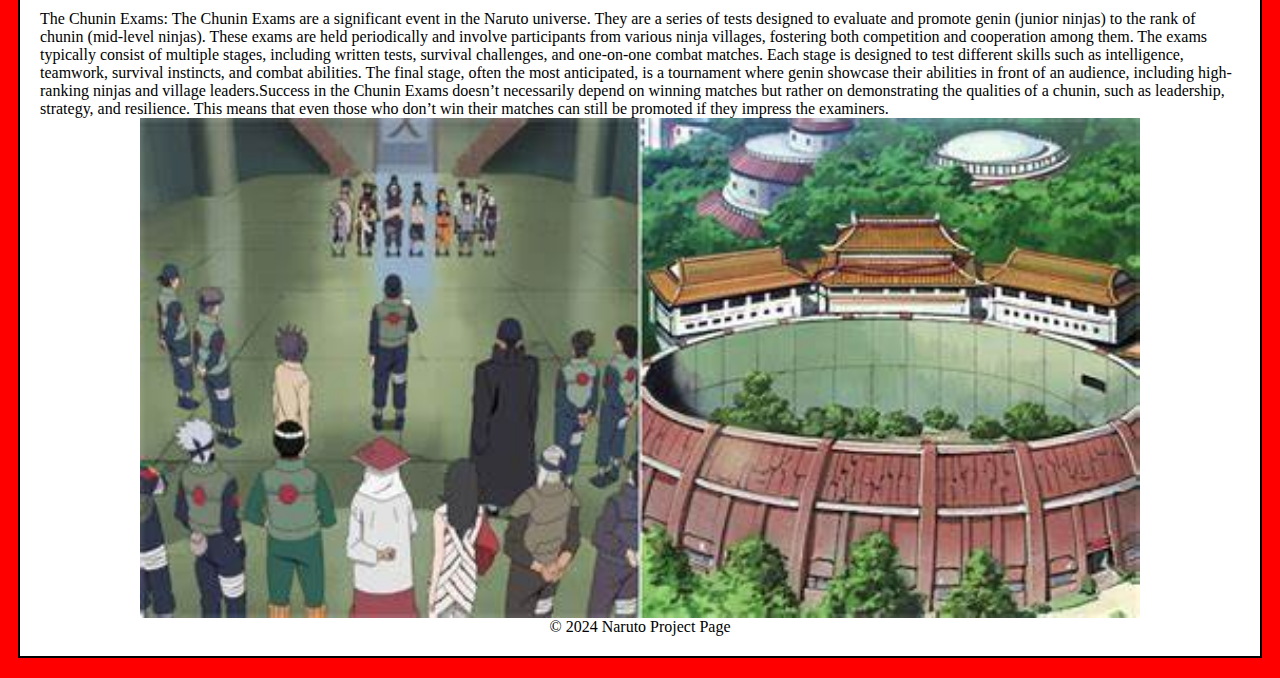
<file: html5_css/html5 index.html>
<!DOCTYPE html>
<html lang="en">

<head>
    <meta charset="UTF-8">
    <meta name="viewport" content="width=device-width, initial-scale=1.0">
    <title>Naruto</title>
    <link rel="stylesheet" href="css/styles.css">
</head>

<body>
    <div id="container">
        <header>
            <img src="images/image3.jpg" alt="Naruto header">
        </header>
        <nav>
            <hr>
            <a href="html5_css/html5 index.html">Home</a>
            <a href="html5_css/about index.html">About</a>
        </nav>
        <main>
            <h1>Welcome To The Naruto World</h1>
            <p1>What is Naruto? Naruto, created by Masashi Kishimoto, is a groundbreaking manga and anime series that
                has
                captivated fans worldwide. The
                story follows Naruto Uzumaki, a young ninja with dreams of becoming the greatest ninja and the leader of
                his village,
                known as the Hokage. Despite the hardships of his past and the burden of a powerful beast sealed within
                him, Naruto’s
                unwavering determination and fierce spirit lead him on an epic journey filled with challenges, growth,
                and adventure.</p1>


            <img src="images/image 5.jpg" alt="Naruto Part 1">

            <h2>Main Three Featured Characters</h2>
            <p2>Naruto Uzumaki: "The protagonist of the series, Naruto is known for his boundless energy, resilience,
                and a strong
                desire to prove himself as a worthy ninja. His journey from an outcast to a hero is central to the
                series."

                Sasuke Uchiha: "Naruto’s rival and friend, Sasuke is a complex character driven by a quest for revenge
                and personal
                redemption. His evolution from a skilled ninja to a pivotal player in the series’ central conflicts is
                crucial."

                Sakura Haruno: "Sakura starts as a talented but somewhat inexperienced ninja. Throughout the series, she
                grows into a
                formidable warrior and healer, showing immense strength and dedication."</p2>


            <img src="images/image 6.jpg" alt="Naruto's Team">

            <h3>Main Arc</h3>
            <p3>The Chunin Exams: The Chunin Exams are a significant event in the Naruto universe. They are a series of
                tests designed to evaluate and promote genin (junior ninjas) to the rank of chunin (mid-level ninjas).
                These exams are held periodically and involve participants from various ninja villages,
                fostering both competition and cooperation among them. The exams typically consist of multiple stages,
                including written tests, survival challenges, and one-on-one combat matches. Each stage is designed to
                test different skills such as intelligence, teamwork, survival instincts, and combat abilities. The
                final stage, often the most anticipated, is a tournament where genin showcase their abilities in front
                of an audience, including high-ranking ninjas and village leaders.Success in the Chunin Exams doesn’t
                necessarily depend on winning matches but rather on demonstrating
                the qualities of a chunin, such as leadership, strategy, and resilience. This means that even those
                who don’t win their matches can still be promoted if they impress the examiners.</p3>

            <img src="images/image 7.jpg" alt="The Chunin Exams">

        </main>
        <footer>
            &copy; 2024 Naruto Project Page
        </footer>
    </div>
</body>

</html>
</file>
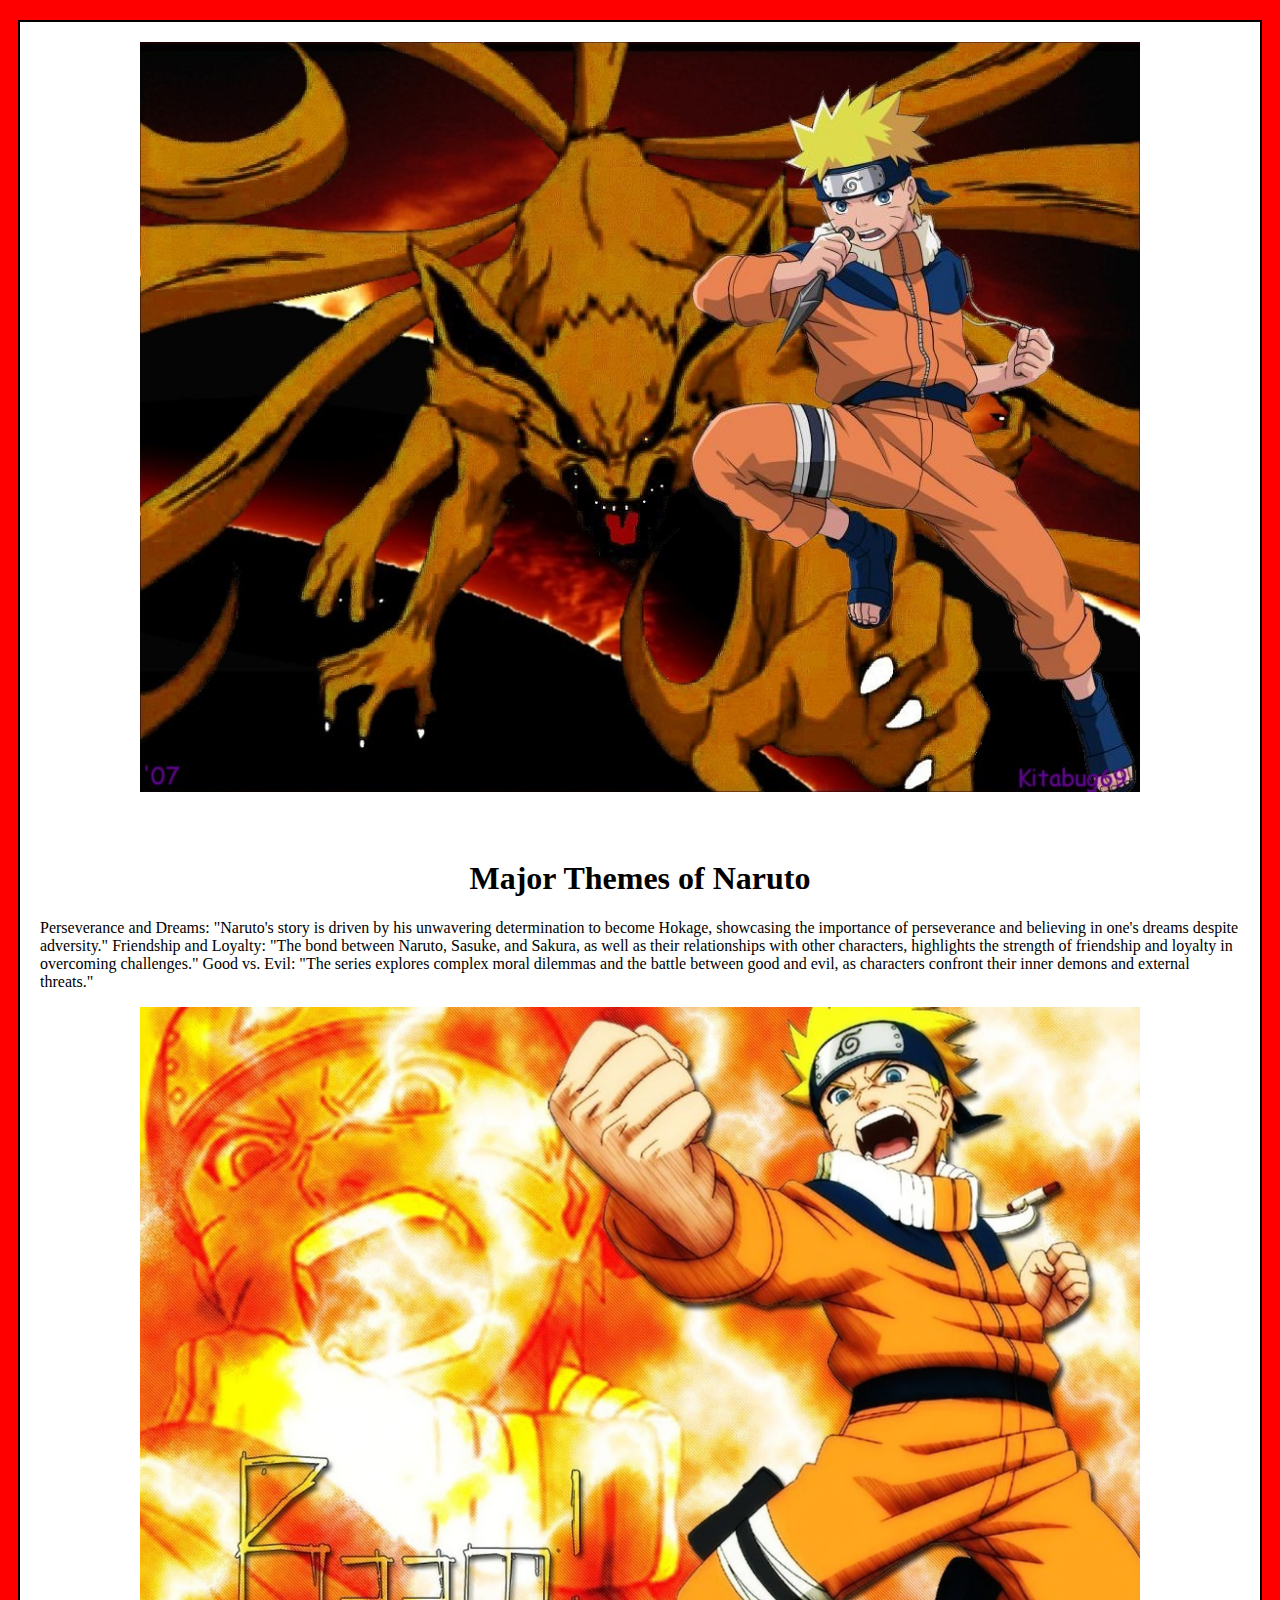
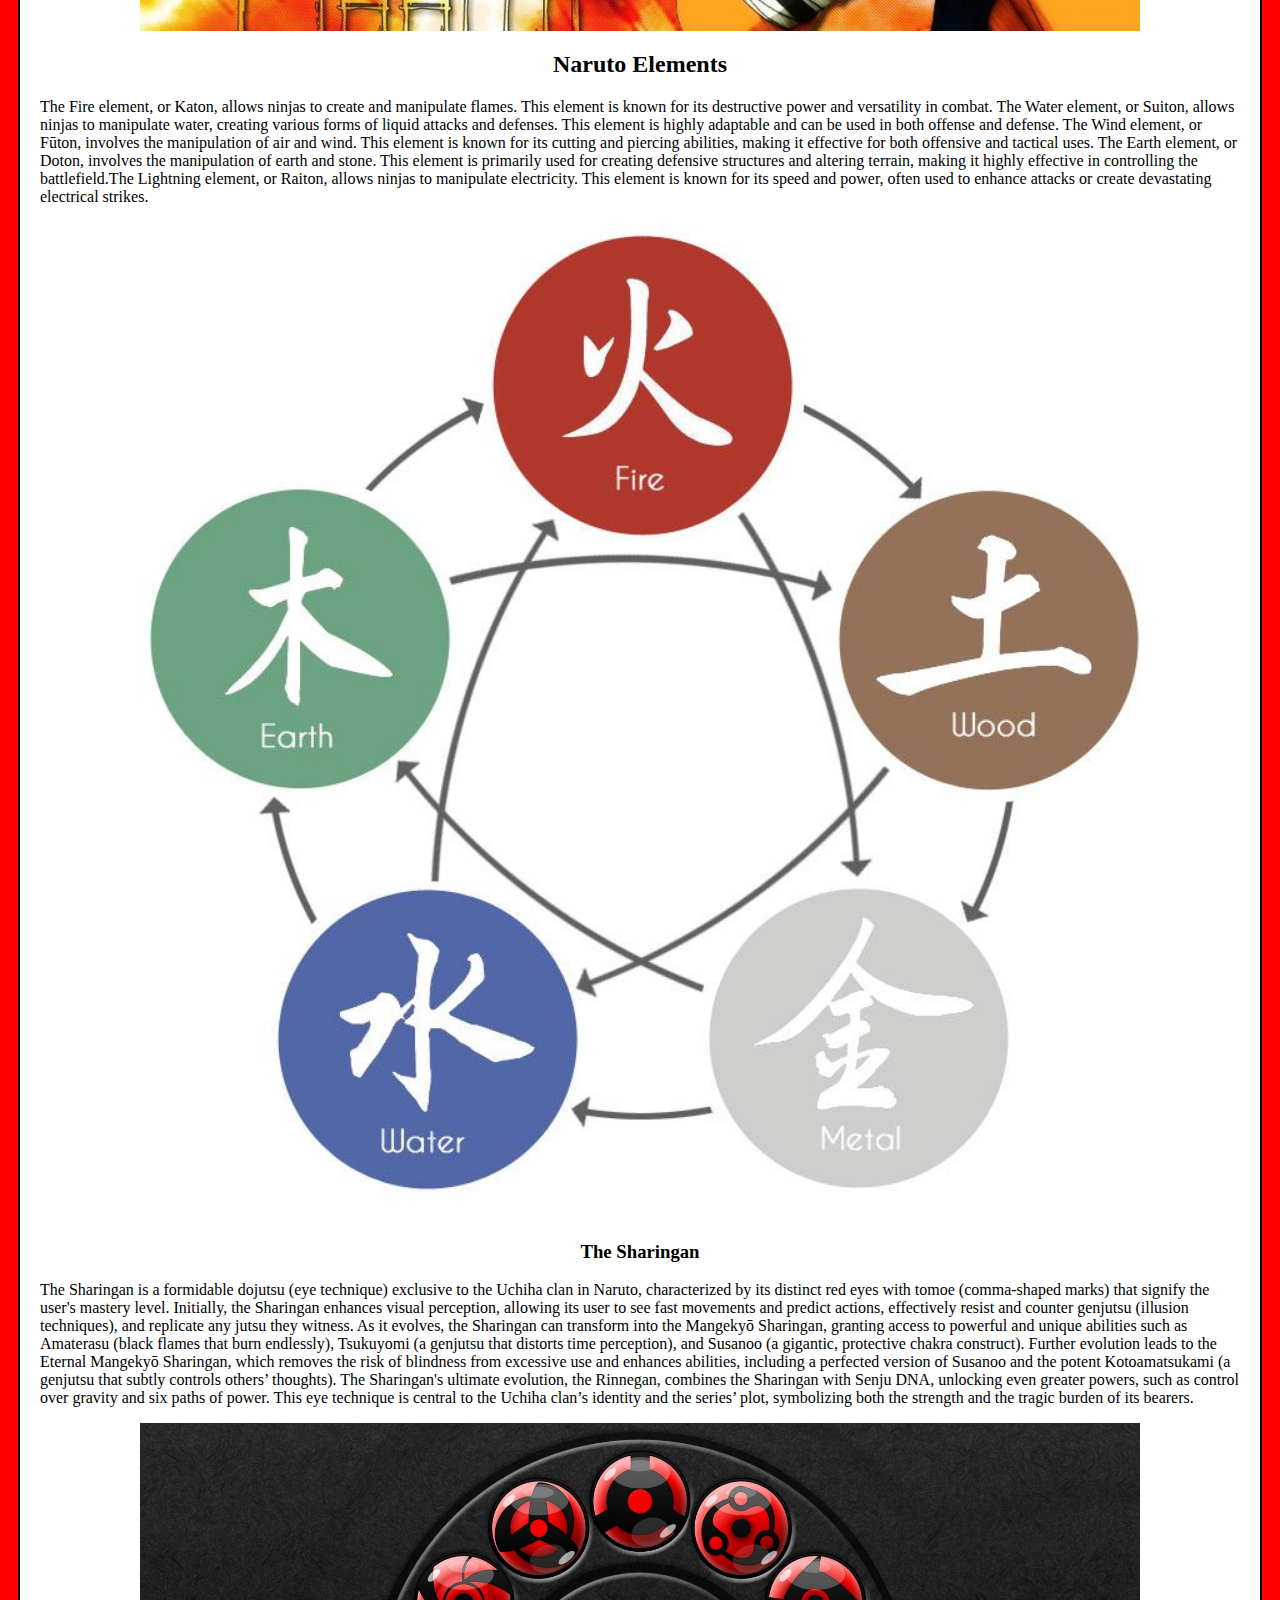
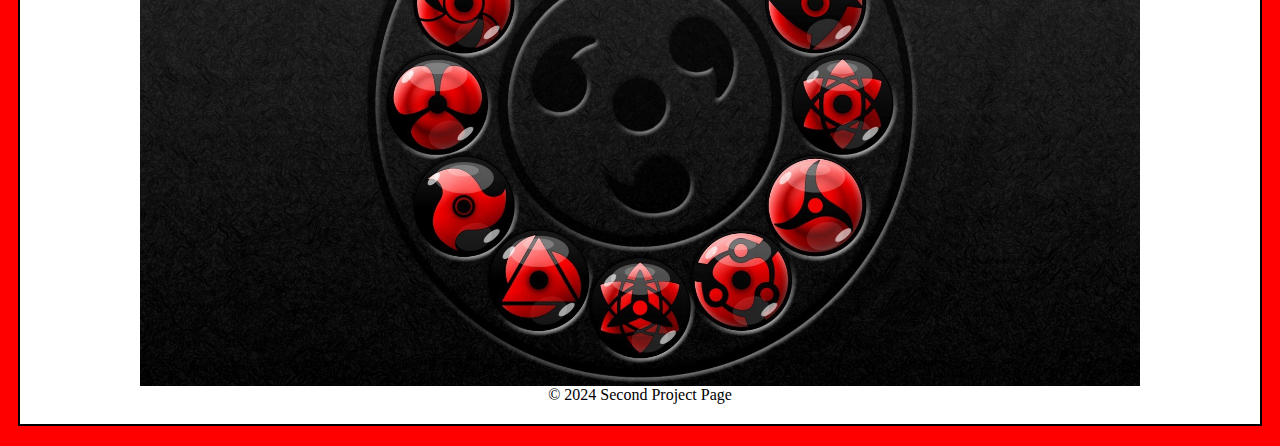
<file: html5_css_index.html/about index.html>
<!DOCTYPE html>
<html lang="en">

<head>
    <meta charset="UTF-8">
    <meta name="viewport" content="width=device-width, initial-scale=1.0">
    <title>Naruto</title>
    <link rel="stylesheet" href="css/styles.css">
</head>

<body>
    <div id="container">
        <header>
            <img src="images/image2.jpg" alt="Naruto header">
        </header>
        <nav>
            <a href="html5_css/index.html"></a>
            <a href="html5_css/about index.html"></a>
        </nav>
        <main>
            <h1>Major Themes of Naruto</h1>
            <p>Perseverance and Dreams: "Naruto's story is driven by his unwavering determination to become Hokage,
                showcasing the
                importance of perseverance and believing in one's dreams despite adversity."
                Friendship and Loyalty: "The bond between Naruto, Sasuke, and Sakura, as well as their relationships
                with other
                characters, highlights the strength of friendship and loyalty in overcoming challenges."
                Good vs. Evil: "The series explores complex moral dilemmas and the battle between good and evil, as
                characters confront
                their inner demons and external threats."</p>

            <img src="images/imagepg2.1.jpg" alt="Naruto's Will">

            <h2>Naruto Elements</h2>
            <p>The Fire element, or Katon, allows ninjas to create and manipulate flames. This element is known for its
                destructive
                power and versatility in combat. The Water element, or Suiton, allows ninjas to manipulate water,
                creating various forms of liquid attacks and defenses. This element is highly adaptable and can be used
                in both offense and defense. The Wind element, or Fūton, involves the manipulation of air and wind. This
                element is known for its cutting and
                piercing abilities, making it effective for both offensive and tactical uses. The Earth element, or
                Doton, involves the manipulation of earth and stone. This element is primarily used for creating
                defensive structures and altering terrain, making it highly effective in controlling the battlefield.The
                Lightning element, or Raiton, allows ninjas to manipulate electricity. This element is known for its
                speed and
                power, often used to enhance attacks or create devastating electrical strikes.</p>

            <img src="images/imagepg2.2.jpg" alt="5 Elements of Naruto">

            <h3>The Sharingan</h3>
            <p>The Sharingan is a formidable dojutsu (eye technique) exclusive to the Uchiha clan in Naruto,
                characterized by its
                distinct red eyes with tomoe (comma-shaped marks) that signify the user's mastery level. Initially, the
                Sharingan
                enhances visual perception, allowing its user to see fast movements and predict actions, effectively
                resist and counter
                genjutsu (illusion techniques), and replicate any jutsu they witness. As it evolves, the Sharingan can
                transform into
                the Mangekyō Sharingan, granting access to powerful and unique abilities such as Amaterasu (black flames
                that burn
                endlessly), Tsukuyomi (a genjutsu that distorts time perception), and Susanoo (a gigantic, protective
                chakra construct).
                Further evolution leads to the Eternal Mangekyō Sharingan, which removes the risk of blindness from
                excessive use and
                enhances abilities, including a perfected version of Susanoo and the potent Kotoamatsukami (a genjutsu
                that subtly
                controls others’ thoughts). The Sharingan's ultimate evolution, the Rinnegan, combines the Sharingan
                with Senju DNA,
                unlocking even greater powers, such as control over gravity and six paths of power. This eye technique
                is central to the
                Uchiha clan’s identity and the series’ plot, symbolizing both the strength and the tragic burden of its
                bearers.</p>

            <img src="images/imagepg2.3.jpg" alt="The Sharingan">

        </main>
        <footer>
            &copy; 2024 Second Project Page
        </footer>
    </div>
</body>

</html>
</file>
<file: html5_css_index.html/css/styles.css>
body {
    background-color: red;
}

#container {
    background-color: white;
    width: 1200px;
    margin: 20px auto;
    border: 2px solid black;
    padding: 20px;
}

img {
    display: block;
    margin: 0 auto;
    width: 1000px;
}

nav {
    text-align: center;
    margin: 20px 0;
}

nav a {
    font-size: 24px;
    color: black;
    margin: 0 20px;
    font-weight: bold;
}

nav a:hover {
    text-decoration: none;
}

h1,
h2,
h3,
footer {
    text-align: center;
}
</file>
<file: html5_css index.html/css/styles.css>
body {
    background-color: red;
}

#container {
    background-color: white;
    width: 1200px;
    margin: 20px auto;
    border: 2px solid black;
    padding: 20px;
}

img {
    display: block;
    margin: 0 auto;
    width: 1000px;
}

nav {
    text-align: center;
    margin: 20px 0;
}

nav a {
    font-size: 24px;
    color: black;
    margin: 0 20px;
    font-weight: bold;
}

nav a:hover {
    text-decoration: none;
}

h1,
h2,
h3,
footer {
    text-align: center;
}
</file>
<file: html5_css/css/styles.css>
body {
    background-color: red;
}

#container {
    background-color: white;
    width: 1200px;
    margin: 20px auto;
    border: 2px solid black;
    padding: 20px;
}

img {
    display: block;
    margin: 0 auto;
    width: 1000px;
}

nav {
    text-align: center;
    margin: 20px 0;
}

nav a {
    font-size: 24px;
    color: black;
    margin: 0 20px;
    font-weight: bold;
}

nav a:hover {
    text-decoration: none;
}

h1,
h2,
h3,
footer {
    text-align: center;
}
</file>
